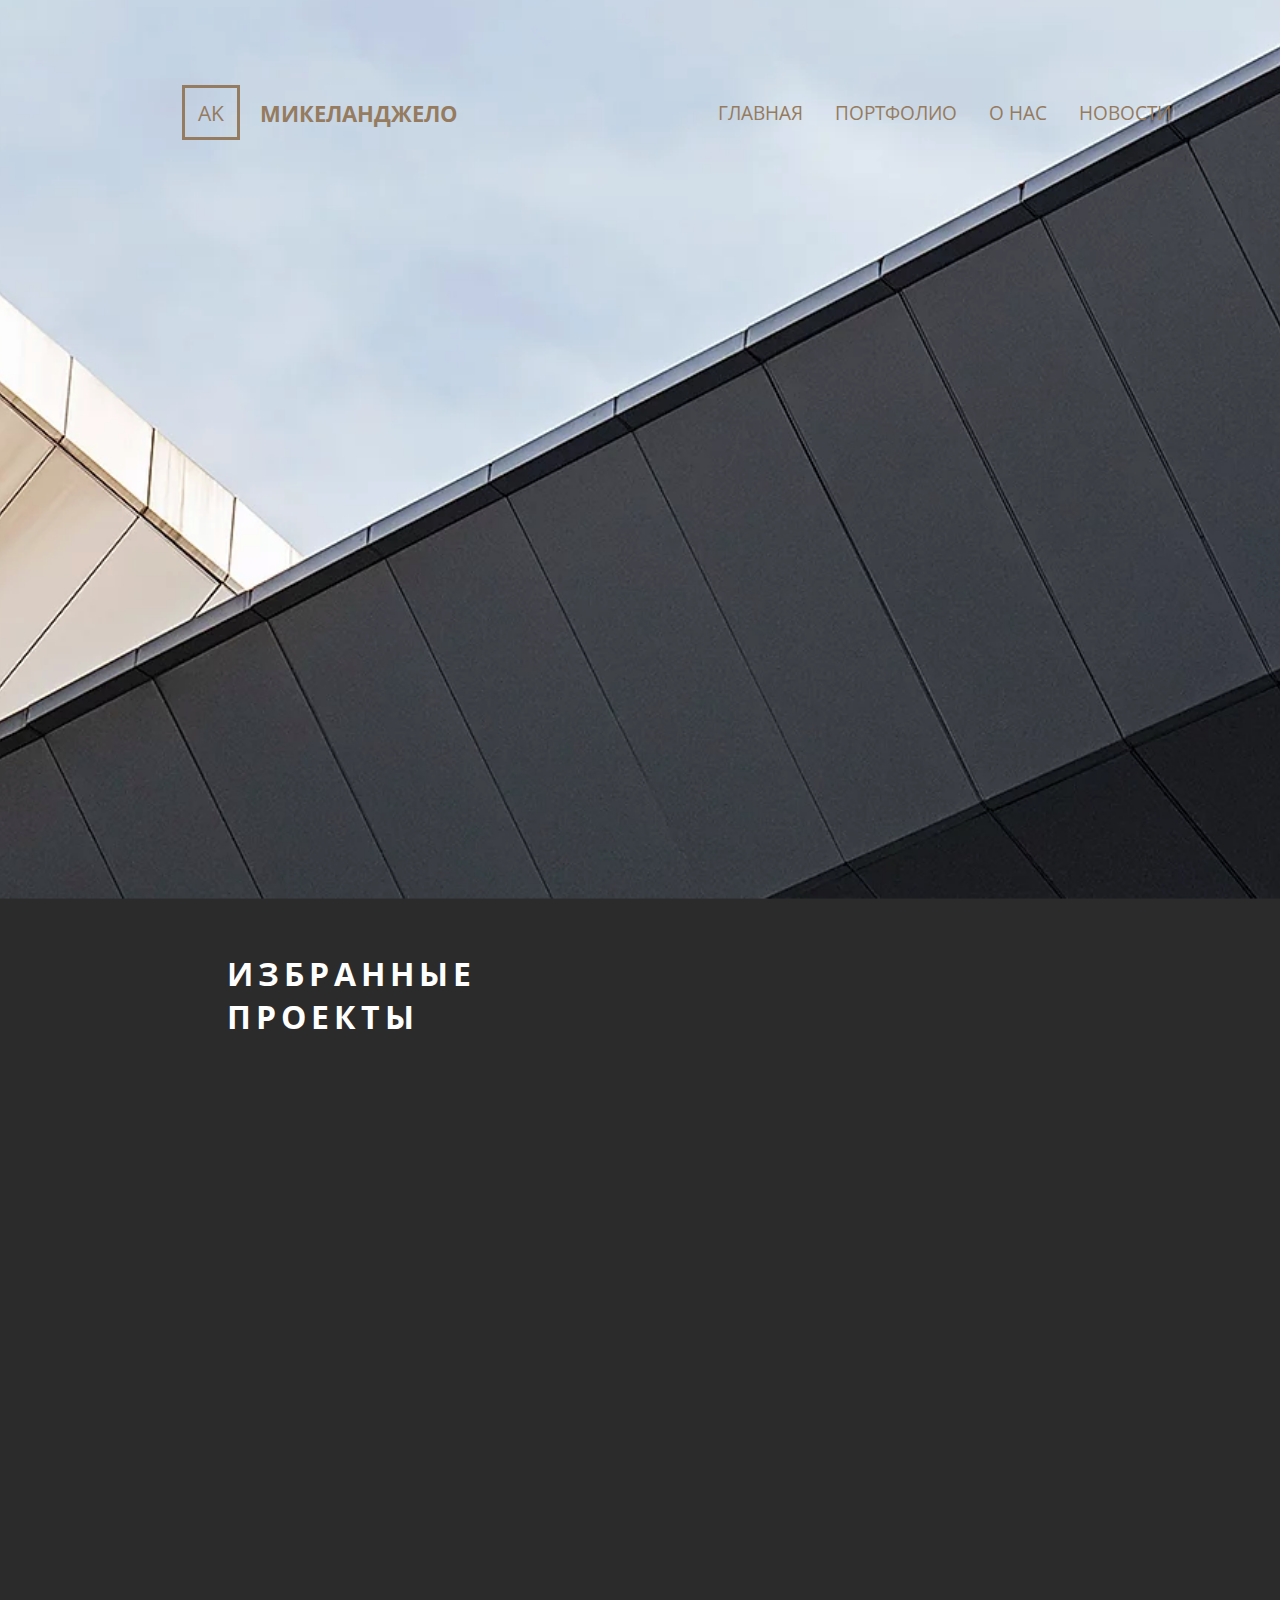
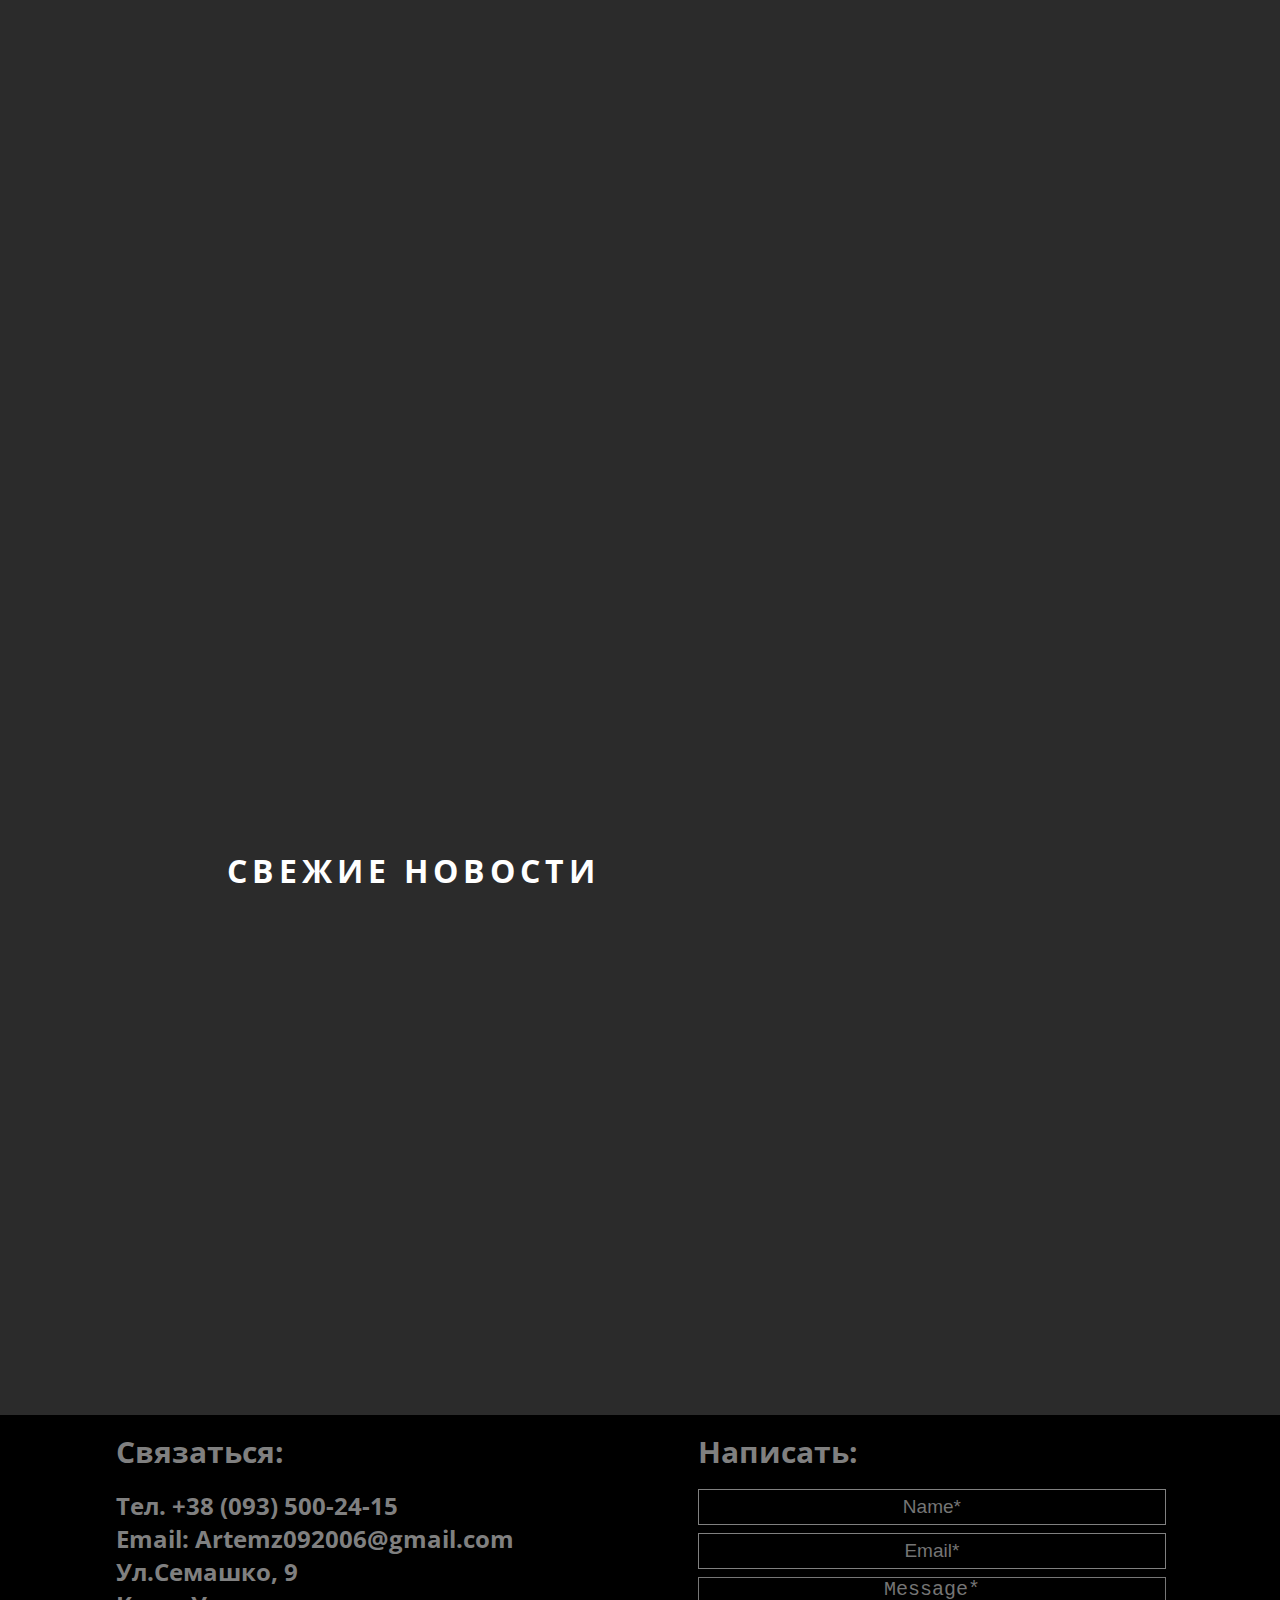
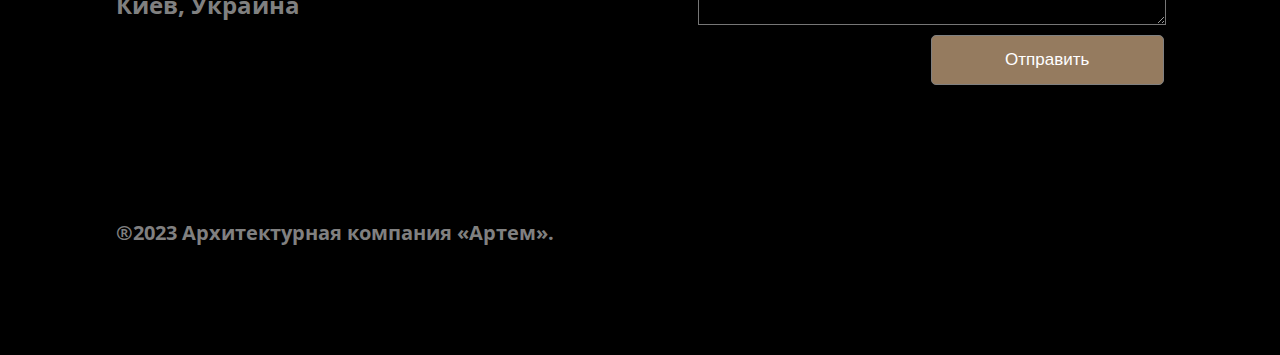
<file: NewTest/index.html>
<!DOCTYPE html>
<html lang="en">

<head>
  <meta charset="UTF-8">
  <meta name="viewport" content="width=device-width, initial-scale=1.0">
  <meta http-equiv="X-UA-Compatible" content="ie=edge">
  <link rel="stylesheet" href="css/style.css">
  <link href="https://fonts.googleapis.com/css?family=Open+Sans&display=swap" rel="stylesheet">
  <link rel="stylesheet" href="css/animate.css">
  <script src="js/wow.min.js"></script>
  <title></title>
</head>

<body>

  <div class="wrapper">

    <div class='preloader'>
      <div class='cssload-loader'>
        <div class="cssload-inner cssload-one"></div>
        <div class="cssload-inner cssload-two"></div>
        <div class="cssload-inner cssload-three"></div>
      </div>
    </div>
    <!-- header ===================================================================== -->
    <header>
      <div class="wrapmenu">

        <div class="uppercasemenu">
          <div class='logo'>AK</div>
          <div class="Mik">Микеланджело</div>
        </div>
        <div class="smalMenu">
          <div class="small glav"><a href='#'>Главная</a></div>
          <div class="small port"><a href='portfolio.html'>Портфолио</a></div>
          <div class="small onas"><a href='AboutAs.html'>О нас</a></div>
          <div class="small news"><a href='#'>Новости</a></div>
        </div>
      </div>
    </header>
    <!-- header  end ================================================================= -->
    <!-- content ====================================================================== -->
    <section class="project">
      <div class="selectProjectText wow fadeInDown" data-wow-delay="1s">
        <h1>Избранные проекты</h1>
      </div>
      <div class="projectFoto">
        <img src="img/project1.png" class="projectIMG wow fadeInLeft" data-wow-delay="0.4s"></img>
      </div>
      <div class="TextNear">
        <span class="data wow fadeInRight" data-wow-delay="0.4s">01/23</span>
        <br><br>
        <h1 class="projectCity wow fadeInRight" data-wow-delay="0.6s">Проект 1,<br>Москва</h1>
        <br><br>
        <h1 class="smallTextProject wow fadeInRight" data-wow-delay="0.8s">Это текст. Кликните дважды,<br> чтобы отредактировать и<br> рассказать посетителям о себе.</h1>
        <br><br><br><br><br>
        <span class="data look wow fadeInRight" data-wow-delay="1s">Смотреть</span>
      </div>
      <div class="projectFoto">
        <img src="img/project2.png" class="projectIMG wow fadeInLeft" data-wow-delay="0.4s"></img>
      </div>
      <div class="TextNear">
        <span class="data wow fadeInRight" data-wow-delay="0.4s">02/23</span>
        <br><br>
        <h1 class="projectCity wow fadeInRight" data-wow-delay="0.6s">Проект 2,<br>Петербург</h1>
        <br><br>
        <h1 class="smallTextProject wow fadeInRight" data-wow-delay="0.8s">Это текст. Кликните дважды,<br> чтобы отредактировать и<br> рассказать посетителям о себе.</h1>
        <br><br><br><br><br>
        <span class="data look wow fadeInRight" data-wow-delay="1s">Смотреть</span>
      </div>
      <div class="projectFoto">
        <img src="img/project3.png" class="projectIMG wow fadeInLeft" data-wow-delay="0.4s"></img>
      </div>
      <div class="TextNear wow fadeInRight" data-wow-delay="0.4s">
        <span class="data wow fadeInRight" data-wow-delay="0.4s">03/23</span>
        <br><br>
        <h1 class="projectCity wow fadeInRight" data-wow-delay="0.6s">Проект 3,<br>Москва</h1>
        <br><br>
        <h1 class="smallTextProject wow fadeInRight" data-wow-delay="0.8s">Это текст. Кликните дважды,<br> чтобы отредактировать и<br> рассказать посетителям о себе.</h1>
        <br><br><br><br><br>
        <span class="data look wow fadeInRight" data-wow-delay="1s">Смотреть</span>
      </div>
      <div class="selectProjectText">
        <h1>Свежие новости</h1>
      </div>
      <div class="upfooter">
        <div class="firstData wow rollIn" data-wow-delay="1s">
          <h1 class="num">01</h1>
          <br><br>
          <h1 class="longData">16 / 06 / 2023</h1>
          <br><br>
          <h1 class="smallTextUpfooter">Это текст. Кликните дважды,<br> чтобы отредактировать и<br> рассказать посетителям о себе.</h1>
          <br><br><br><br><br>
          <div class="read look">Читать</div>
        </div>
        <div class="firstData2 wow rollIn" data-wow-delay="0.6s">
          <h1 class="num">02</h1>
          <br><br>
          <h1 class="longData">16 / 06 / 2023</h1>
          <br><br>
          <h1 class="smallTextUpfooter">Это текст. Кликните дважды,<br> чтобы отредактировать и<br> рассказать посетителям о себе.</h1>
          <br><br><br><br><br>
          <div class="read look">Читать</div>
        </div>
        <div class=" firstData3 wow rollIn" data-wow-delay="0.4s">
          <h1 class="num">03</h1>
          <br><br>
          <h1 class="longData">16 / 06 / 2023</h1>
          <br><br>
          <h1 class="smallTextUpfooter">Это текст. Кликните дважды,<br> чтобы отредактировать и<br> рассказать посетителям о себе.</h1>
          <br><br><br><br><br>
          <div class="read look">Читать</div>
        </div>
        <div class="upfooter">
        </div>
    </section>
    <!-- content end ================================================================ -->
    <!-- footer ===================================================================== -->
    <div class="footer">
      <div class="svaz">
        <h2>Связаться:</h2>
        <br><br>
      </div>
      <div class="telAndEmail">
        <h2>Тел. +38 (093) 500-24-15</h2>
        <h2>Email: Artemz092006@gmail.com</h2>

        <h2>Ул.Семашко, 9</h2>

        <h2>Киев, Украина</h2>

      </div>
      <div class="company">
        <h2>®2023 Архитектурная компания «Артем».</h2>
      </div>
      <div class="svaz2">
        <h2>Написать:</h2>
        <br><br>
      </div>
      <form class="form">
        <input type="text" name="" value="" placeholder="Name*" class="name">
        <input type="email" name="" value="" placeholder="Email*" class="email" multiple>
        <textarea type="text" name="" value="" placeholder="Message*" class='message'></textarea>
        <input type="submit" class="send" value="Отправить">
      </form>
    </div>
    <!-- footer end================================================================== -->
  </div>
  <script src="js/main.js"></script>
  <script src="https://ajax.googleapis.com/ajax/libs/jquery/1.11.1/jquery.min.js"></script>
  <script>
    new WOW().init();
  </script>
</body>

</html>
</file>
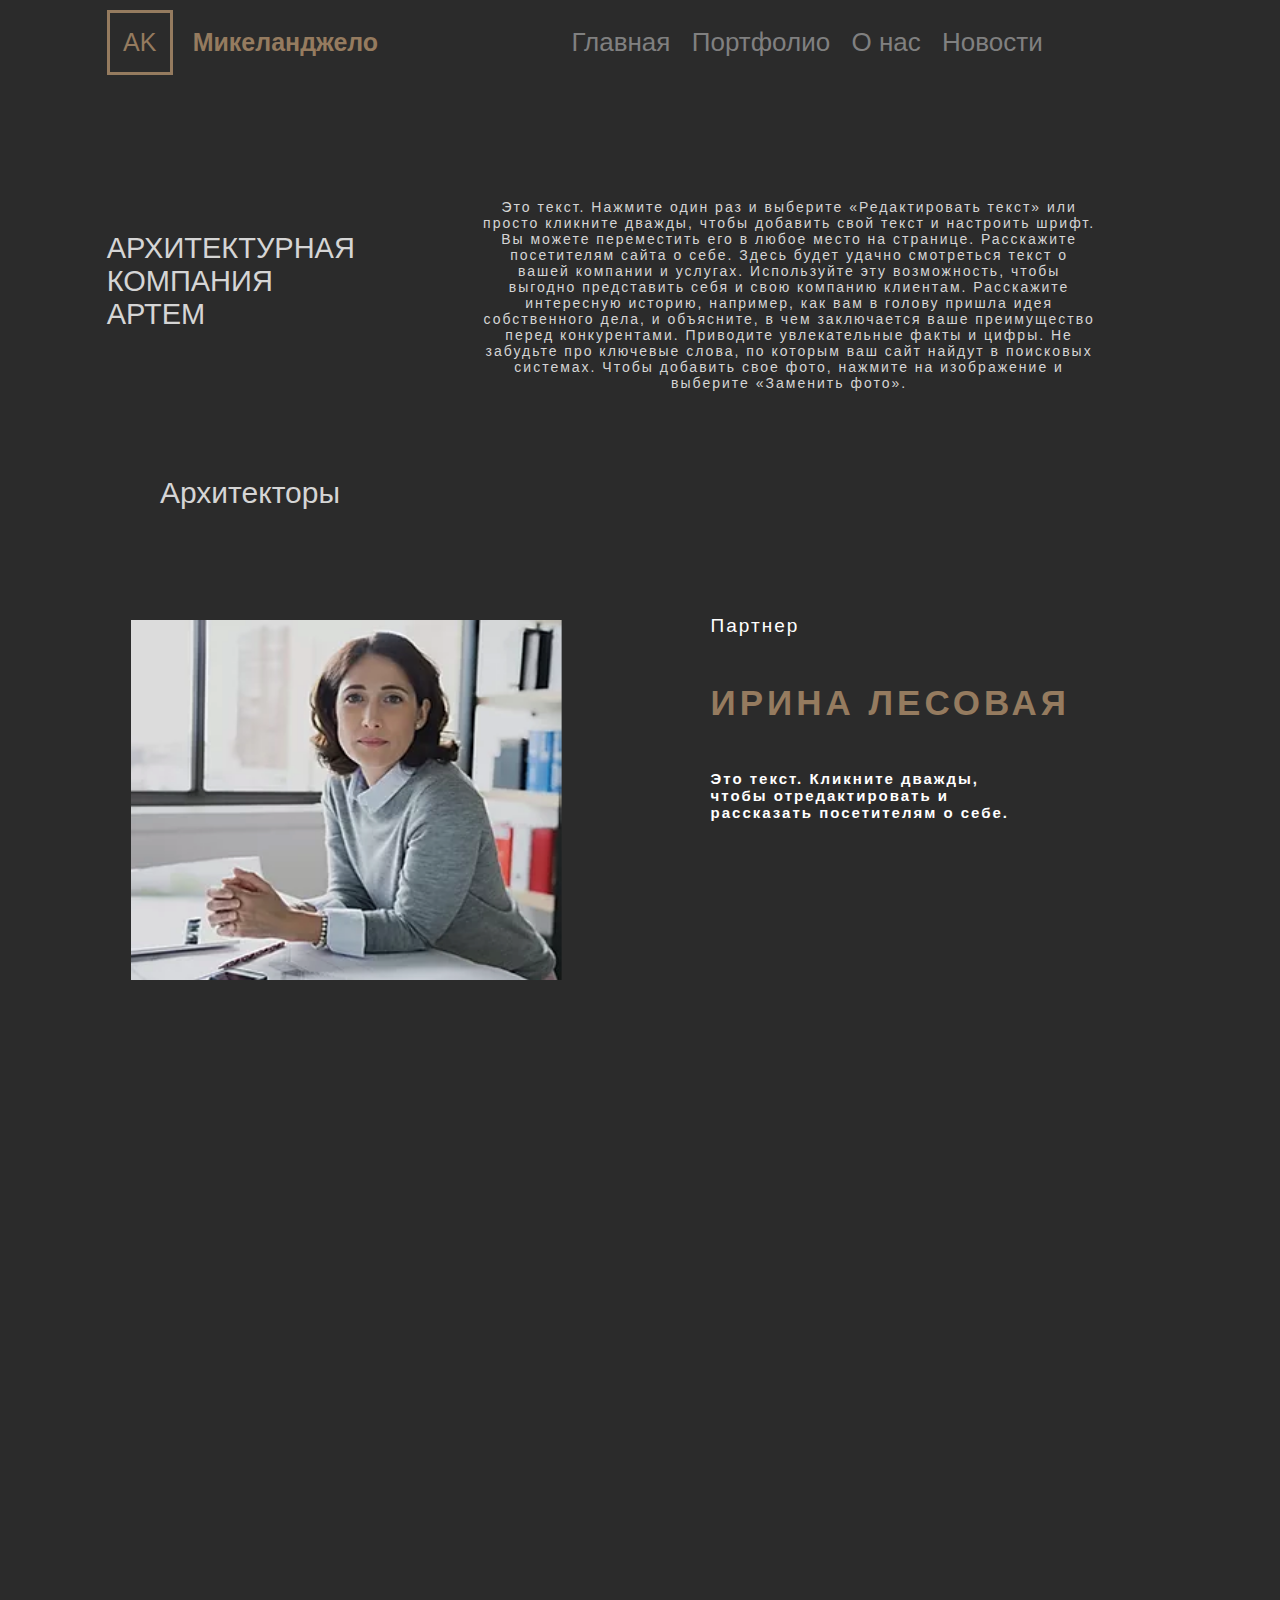
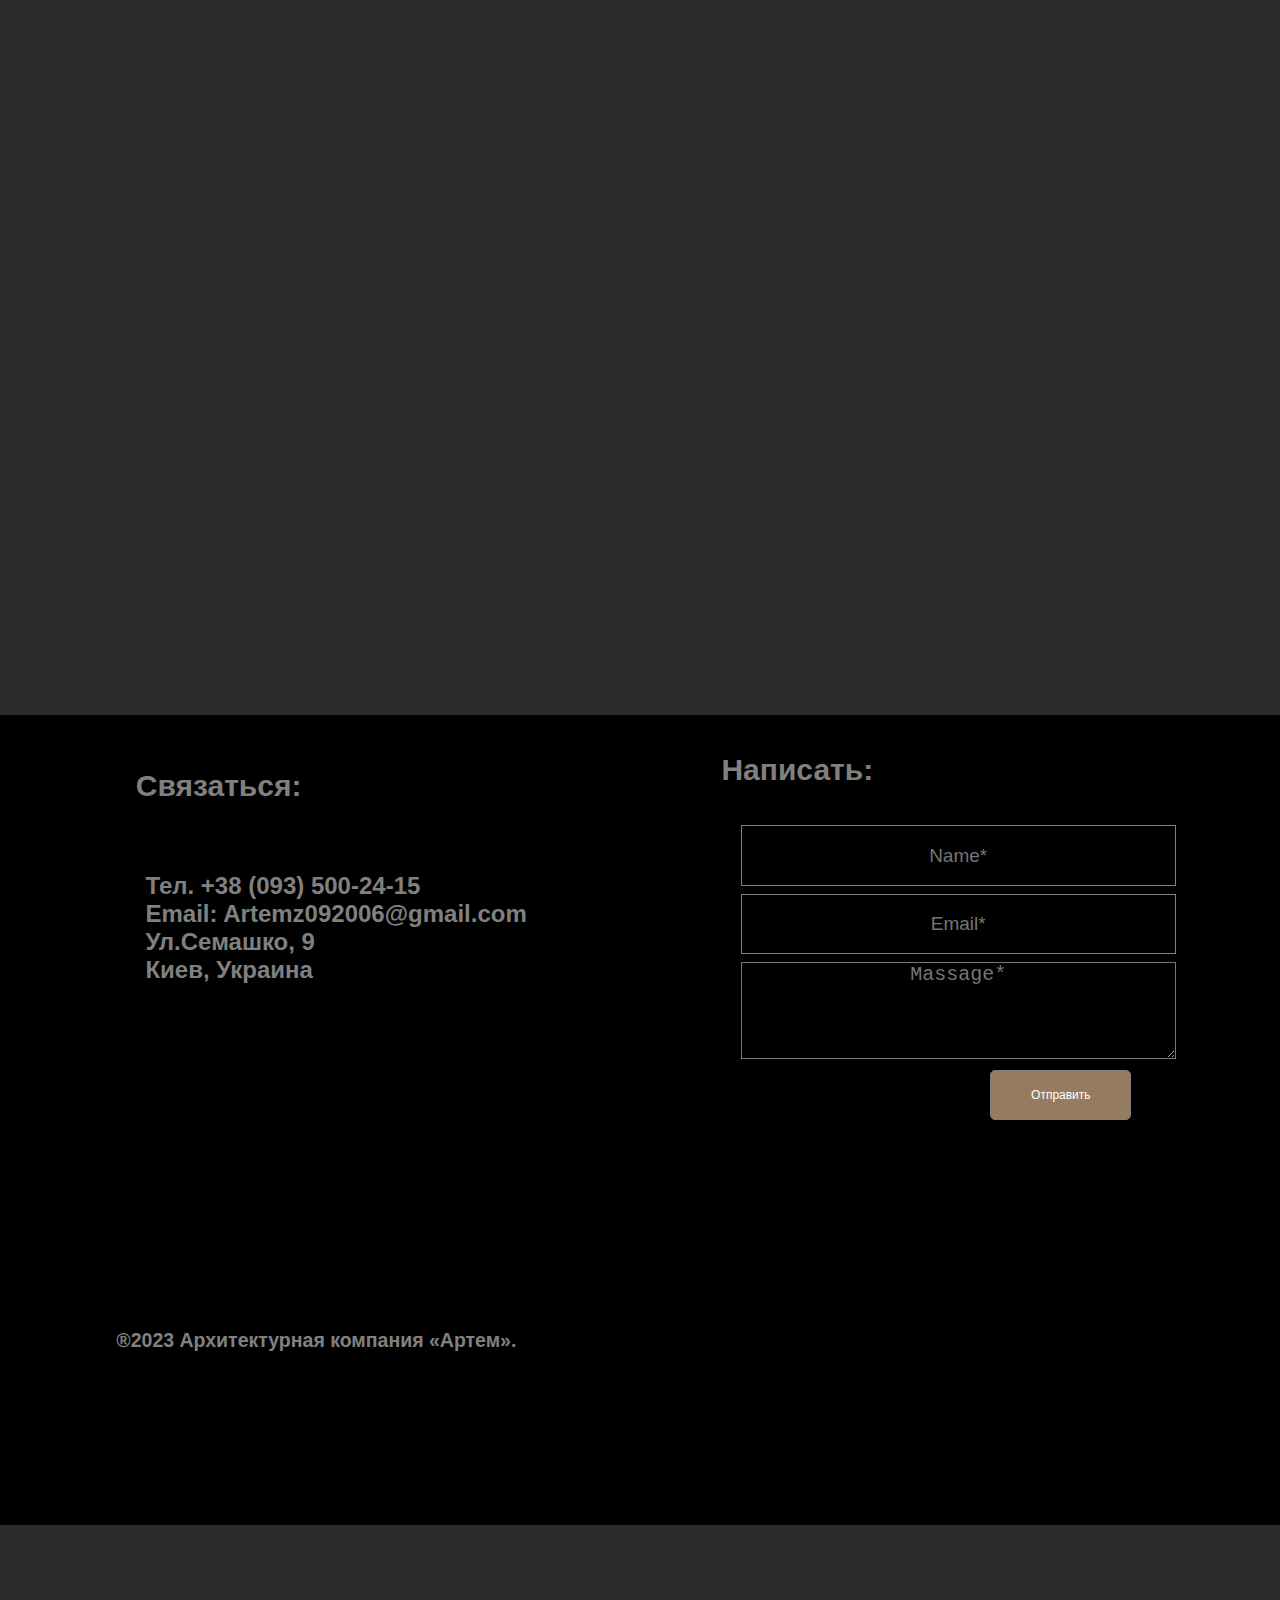
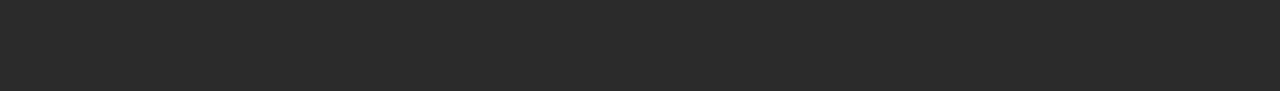
<file: NewTest/AboutAs.html>
<!DOCTYPE html>
<html lang="en">

<head>
  <meta charset="UTF-8">
  <meta name="viewport" content="width=device-width, initial-scale=1.0">
  <meta http-equiv="X-UA-Compatible" content="ie=edge">
  <link rel="stylesheet" href="css/AboutAs.css">
  <link rel="stylesheet" href="css/animate.css">
  <script src="js/wow.min.js"></script>
  <title>Document</title>
</head>

<body>
  <div class="portfolio">
    <div class="menu wow fadeInDown">
      <div class="uppercasemenu">
        <div class='logo'>AK</div>
        <div class="Mik">Микеланджело</div>
      </div>
      <div class="smalMenu">
        <div class="small glav"><a href='index.html'>Главная</a></div>
        <div class="small port"><a href='portfolio.html'>Портфолио</a></div>
        <div class="small onas"><a href='#'>О нас</a></div>
        <div class="small news"><a href='#'>Новости</a></div>
      </div>
    </div>
    <div class="TextUnderMenu">
      <div class="leftText wow fadeInRightBig" data-wow-duration='2s'>Архитектурная <br>компания<br>артем</div>
      <div class="rigthText wow fadeInLeftBig" data-wow-duration='2s'>Это текст. Нажмите один раз и выберите «Редактировать текст» или просто кликните дважды, чтобы добавить свой текст и настроить шрифт. Вы можете переместить его в любое место на
        странице.
        Расскажите посетителям
        сайта о
        себе.
        Здесь будет удачно смотреться текст о вашей компании и услугах. Используйте эту возможность, чтобы выгодно представить себя и свою компанию клиентам. Расскажите интересную историю, например, как вам в голову пришла идея собственного дела, и
        объясните, в чем заключается ваше преимущество перед конкурентами. Приводите увлекательные факты и цифры. Не забудьте про ключевые слова, по которым ваш сайт найдут в поисковых системах. Чтобы добавить свое фото, нажмите на изображение и
        выберите «Заменить фото».</div>
    </div>
    <div class="arhitectors wow fadeInDown" data-wow-delay="1s">
      Архитекторы
    </div>
    <section class="project">
      <div class="projectFoto">
        <img src="img/about1.png" class="projectIMG wow fadeInLeft" data-wow-delay="0.4s"></img>
      </div>

      <div class="TextNear">
        <span class="data wow fadeInRight" data-wow-delay="0.4s">Партнер</span>

        <h1 class="projectCity wow fadeInRight" data-wow-delay="0.6s">Ирина Лесовая</h1>

        <h1 class="smallTextProject wow fadeInRight" data-wow-delay="0.8s">Это текст. Кликните дважды,<br> чтобы отредактировать и<br> рассказать посетителям о себе.</h1>

        <span class="data look wow fadeInRight" data-wow-delay="1s">exampleemail.com</span>
      </div>
      <div class="projectFoto">
        <img src="img/about2.png" class="projectIMG wow fadeInLeft" data-wow-delay="0.4s"></img>
      </div>
      <div class="TextNear">
        <span class="data wow fadeInRight" data-wow-delay="0.4s">Партнер</span>

        <h1 class="projectCity wow fadeInRight" data-wow-delay="0.6s">Михаил Титов</h1>

        <h1 class="smallTextProject wow fadeInRight" data-wow-delay="0.8s">Это текст. Кликните дважды,<br> чтобы отредактировать и<br> рассказать посетителям о себе.</h1>

        <span class="data look wow fadeInRight" data-wow-delay="1s">exampleemail.com</span>
      </div>
      <div class="projectFoto">
        <img src="img/about3.png" class="projectIMG wow fadeInLeft" data-wow-delay="0.4s"></img>
      </div>
      <div class="TextNear">
        <span class="data wow fadeInRight" data-wow-delay="0.4s">Архитектор</span>

        <h1 class="projectCity wow fadeInRight" data-wow-delay="0.6s">Ария Каримова</h1>

        <h1 class="smallTextProject wow fadeInRight" data-wow-delay="0.8s">Это текст. Кликните дважды,<br> чтобы отредактировать и<br> рассказать посетителям о себе.</h1>

        <span class="data look wow fadeInRight" data-wow-delay="1s">exampleemail.com</span>
      </div>
      <div class="projectFoto l">
        <img src="img/about4.png" class="projectIMG wow fadeInLeft" data-wow-delay="0.4s"></img>
      </div>
      <div class="TextNear l">
        <span class="data wow fadeInRight" data-wow-delay="0.4s">Архитектор</span>

        <h1 class="projectCity wow fadeInRight" data-wow-delay="0.6s">Никита Зимин</h1>

        <h1 class="smallTextProject wow fadeInRight" data-wow-delay="0.8s">Это текст. Кликните дважды,<br> чтобы отредактировать и<br> рассказать посетителям о себе.</h1>

        <span class="data look wow fadeInRight" data-wow-delay="1s">exampleemail.com</span>
      </div>
    </section>
    <div class="footer">
      <div class="svaz">
        <h2>Связаться:</h2>
        <br><br>
      </div>
      <div class="telAndEmail">
        <h2>Тел. +38 (093) 500-24-15</h2>
        <h2>Email: Artemz092006@gmail.com</h2>

        <h2>Ул.Семашко, 9</h2>

        <h2>Киев, Украина</h2>

      </div>
      <div class="company">
        <h2>®2023 Архитектурная компания «Артем».</h2>
      </div>
      <div class="svaz2">
        <h2>Написать:</h2>
        <br><br>
      </div>
      <form class="form">
        <input type="text" name="" value="" placeholder="Name*" class="name">
        <input type="email" name="" value="" placeholder="Email*" class="email" multiple>
        <textarea type="text" name="" value="" placeholder="Massage*" class='message'></textarea>
        <input type="submit" class="send" value="Отправить">
      </form>
    </div>
  </div>
  <script>
    new WOW().init();
  </script>

</body>

</html>
</file>
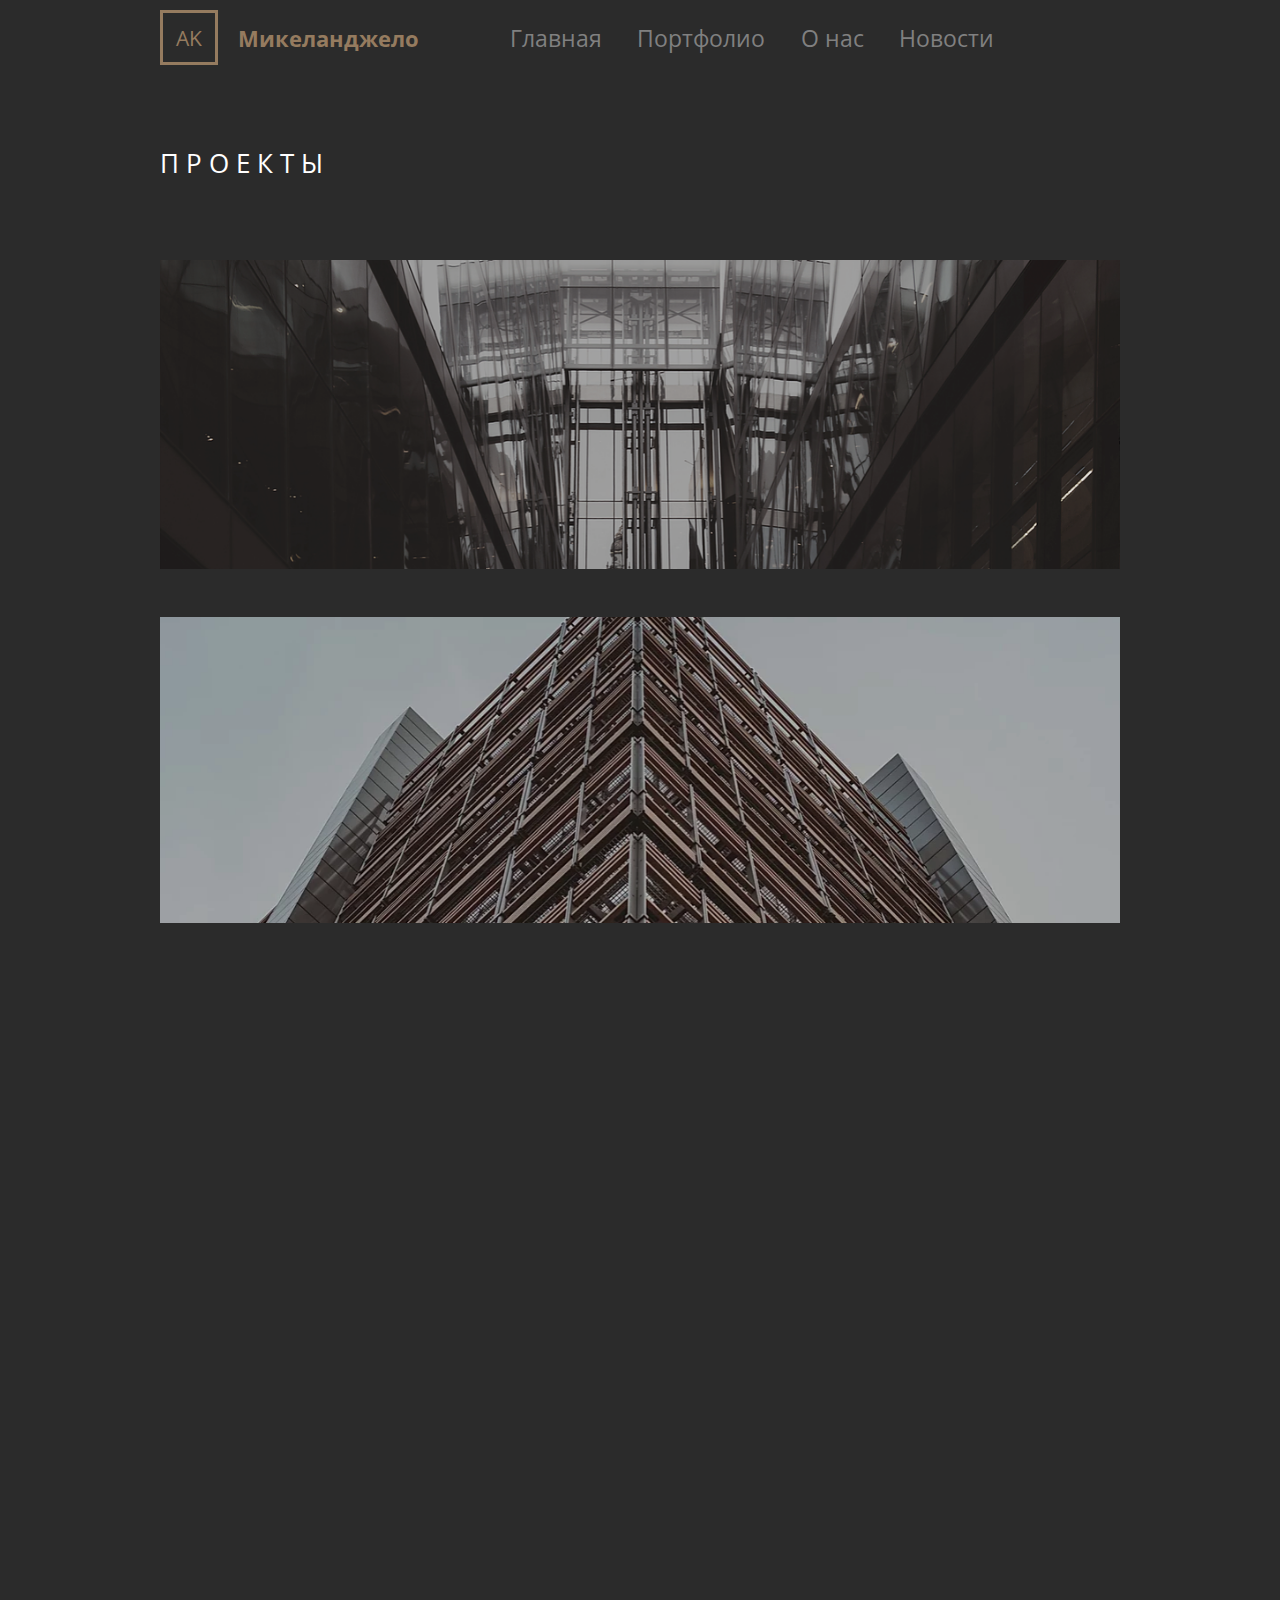
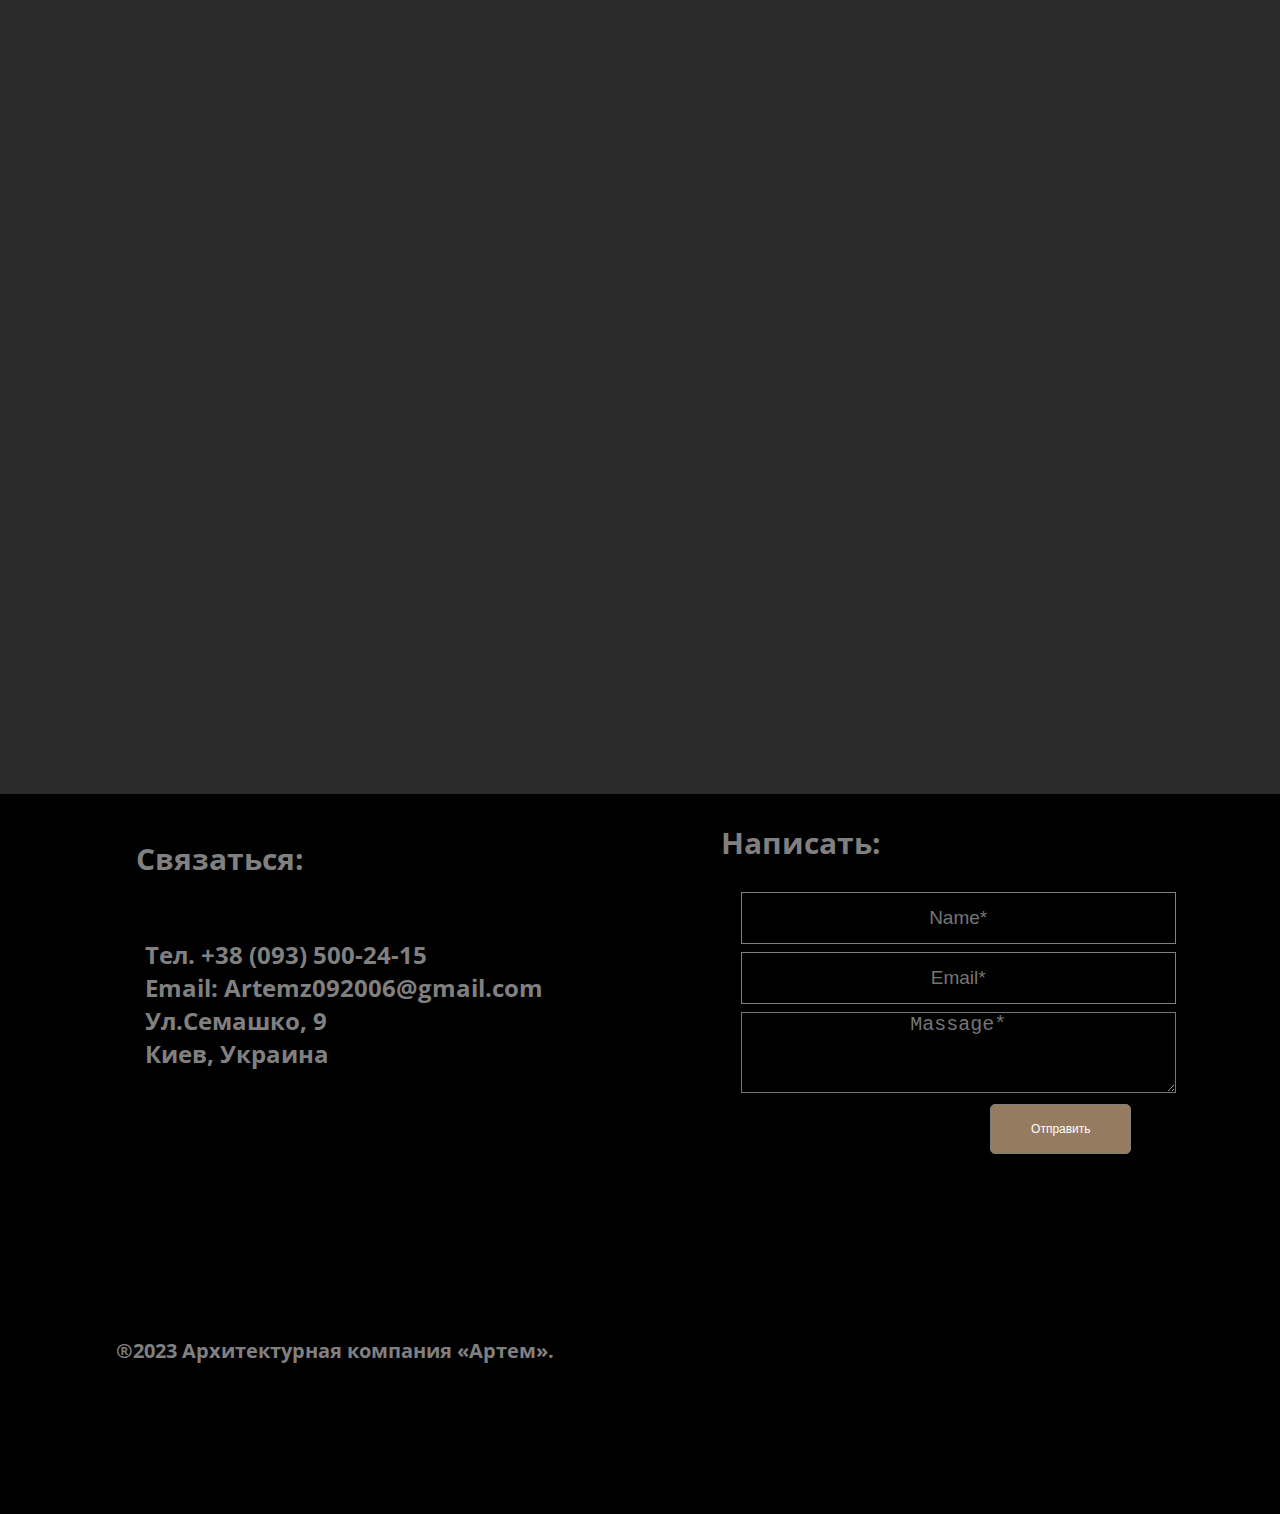
<file: NewTest/portfolio.html>
<!DOCTYPE html>
<html lang="en">

<head>
  <meta charset="UTF-8">
  <meta name="viewport" content="width=device-width, initial-scale=1.0">
  <meta http-equiv="X-UA-Compatible" content="ie=edge">
  <link rel="stylesheet" href="css/portfolio.css">
  <link href="https://fonts.googleapis.com/css?family=Open+Sans&display=swap" rel="stylesheet">
  <link rel="stylesheet" href="css/animate.css">
  <script src="js/wow.min.js"></script>
  <title>Document</title>
</head>

<body>
  <div class="portfolio">
    <div class="menu wow bounceInUp">
      <div class="uppercasemenu">
        <div class='logo'>AK</div>
        <div class="Mik">Микеланджело</div>
      </div>
      <div class="smalMenu">
        <div class="small glav"><a href='index.html'>Главная</a></div>
        <div class="small port"><a href='portfolio.html'>Портфолио</a></div>
        <div class="small onas"><a href='AboutAs.html'>О нас</a></div>
        <div class="small news"><a href='#'>Новости</a></div>
      </div>
    </div>
    <div class="projecttext wow fadeInDown">Проекты</div>
    <div class="project wow fadeInLeft" data-wow-duration="2s"><a href='project1.html'><span class="number">01</span></a><img src="img/Portproject1.png"></div>
    <div class="project wow fadeInLeft" data-wow-duration="2s"><a href='project1.html'><span class="number">02</span></a><img src="img/Portproject2.png"></div>
    <div class="project wow fadeInLeft" data-wow-duration="2s"><a href='project1.html'><span class="number">03</span></a><img src="img/Portproject3.png"></div>
    <div class="project wow fadeInLeft" data-wow-duration="2s"><a href='project1.html'><span class="number">04</span></a><img src="img/Portproject4.png"></div>
    <div class="project wow fadeInLeft" data-wow-duration="2s"><a href='project1.html'><span class="number">05</span></a><img src="img/Portproject5.png"></div>
    <div class="project wow fadeInLeft" data-wow-duration="2s"><a href='project1.html'><span class="number">06</span></a><img src="img/Portproject6.png"></div>
  </div>
  <div class="footer">
    <div class="svaz">
      <h2>Связаться:</h2>
      <br><br>
    </div>
    <div class="telAndEmail">
      <h2>Тел. +38 (093) 500-24-15</h2>
      <h2>Email: Artemz092006@gmail.com</h2>

      <h2>Ул.Семашко, 9</h2>

      <h2>Киев, Украина</h2>

    </div>
    <div class="company">
      <h2>®2023 Архитектурная компания «Артем».</h2>
    </div>
    <div class="svaz2">
      <h2>Написать:</h2>
      <br><br>
    </div>
    <form class="form">
      <input type="text" name="" value="" placeholder="Name*" class="name">
      <input type="email" name="" value="" placeholder="Email*" class="email" multiple>
      <textarea type="text" name="" value="" placeholder="Massage*" class='message'></textarea>
      <input type="submit" class="send" value="Отправить">
    </form>
  </div>
  <script>
    new WOW().init();
  </script>
</body>

</html>
</file>
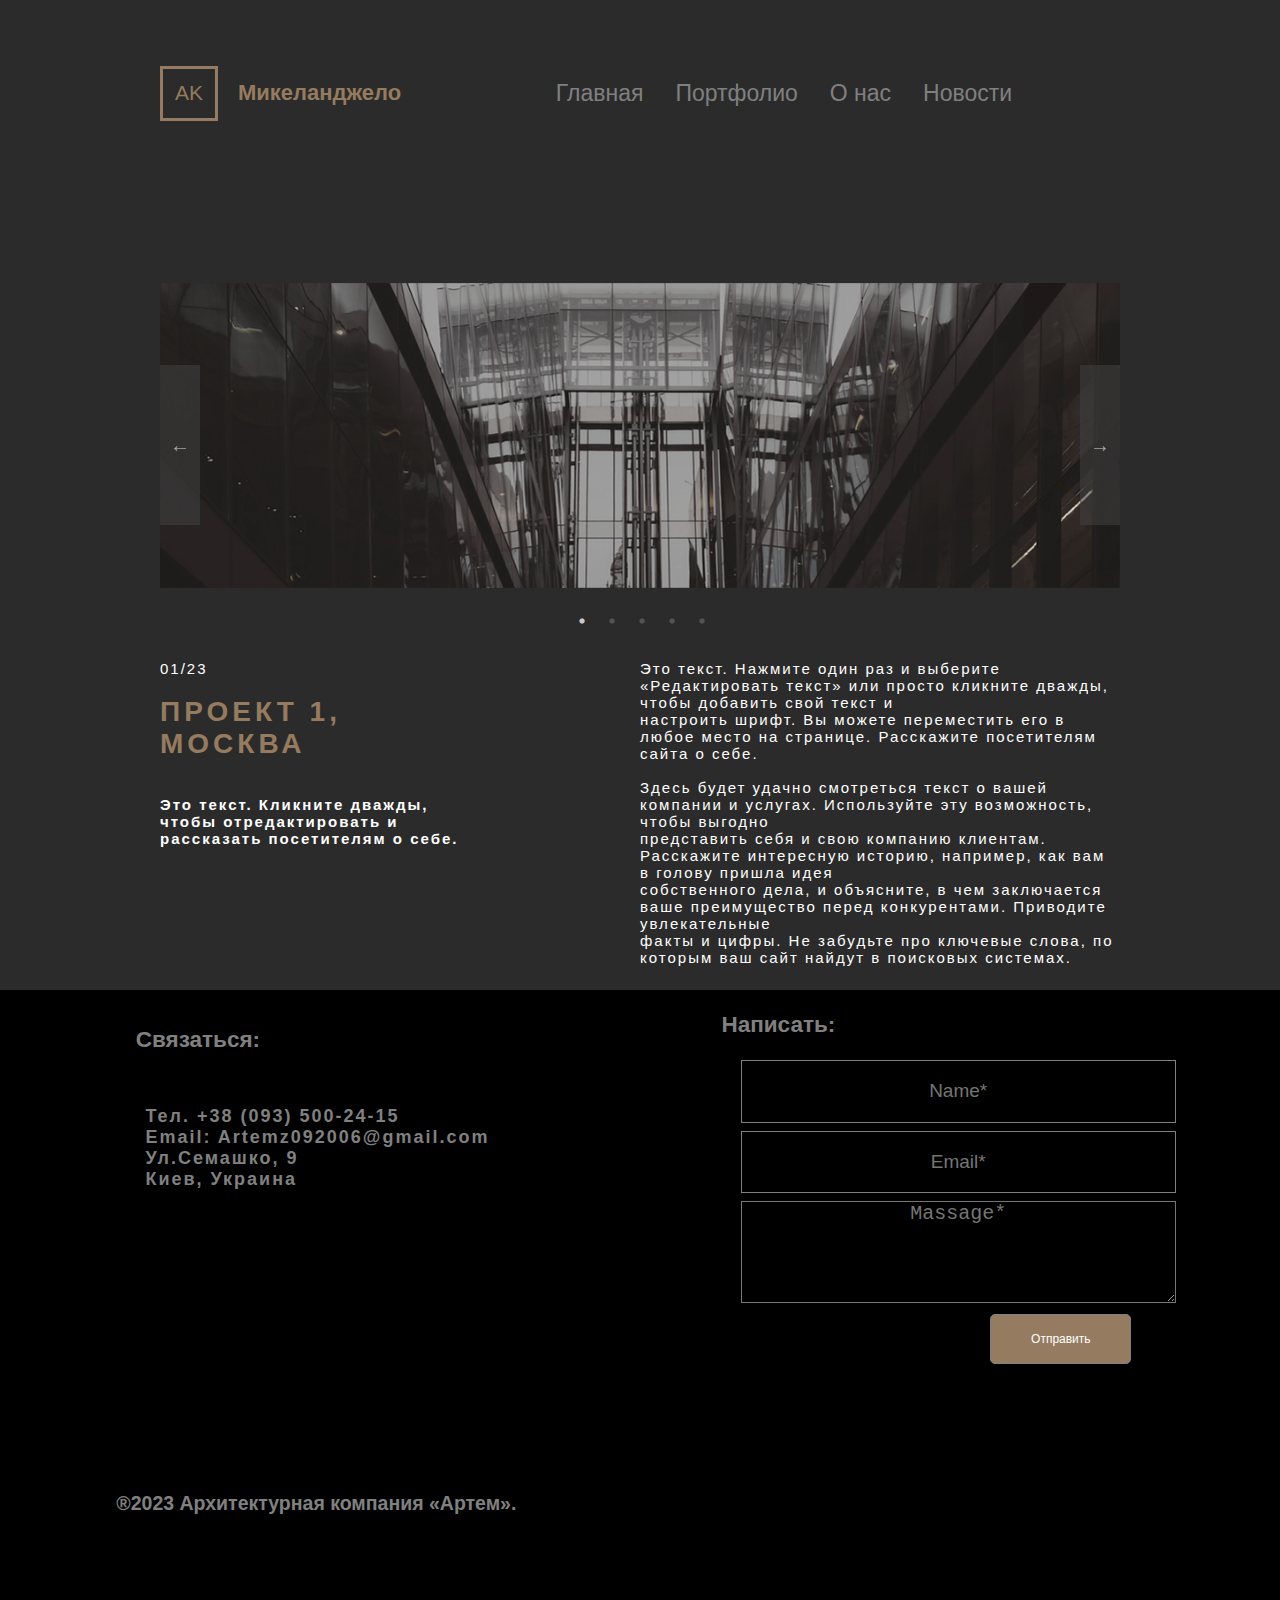
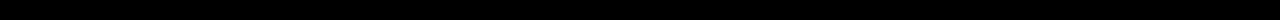
<file: NewTest/project1.html>
<!DOCTYPE html>
<html lang="en">

<head>
  <meta charset="UTF-8">
  <meta name="viewport" content="width=device-width, initial-scale=1.0">
  <meta http-equiv="X-UA-Compatible" content="ie=edge">
  <link rel="stylesheet" type="text/css" href="slick/slick.css" />
  <link rel="stylesheet" type="text/css" href="slick/slick-theme.css" />
  <link rel="stylesheet" href="css/project1.css">
  <link rel="stylesheet" href="css/animate.css">
  <script src="js/wow.min.js"></script>
  <title>Document</title>
</head>

<body>
  <div class="portfolio">
    <div class="menu wow fadeInDown">
      <div class="uppercasemenu">
        <div class='logo'>AK</div>
        <div class="Mik">Микеланджело</div>
      </div>
      <div class="smalMenu">
        <div class="small glav"><a href='index.html'>Главная</a></div>
        <div class="small port"><a href='portfolio.html'>Портфолио</a></div>
        <div class="small onas"><a href='#'>О нас</a></div>
        <div class="small news"><a href='#'>Новости</a></div>
      </div>
    </div>
    <div class="fade wow flipInX" data-wow-duration="2s">
      <img src="img/Portproject1.png">
      <img src="img/Portproject2.png">
      <img src="img/Portproject3.png">
      <img src="img/Portproject4.png">
      <img src="img/Portproject5.png">
    </div>
    <div class="textupfooter">
      <div class="TextNear">
        <span class="data">01/23</span>
        <br><br>
        <h1 class="projectCity wow fadeInLeft">Проект 1,<br>Москва</h1>
        <br><br>
        <h1 class="smallTextProject wow fadeInLeft" data-wow-delay="0.4s">Это текст. Кликните дважды,<br> чтобы отредактировать и<br> рассказать посетителям о себе.</h1>
        <br><br><br><br><br>
        <span class="data look wow fadeInLeft" data-wow-delay="0.6s">Смотреть</span>

      </div>
      <div class="bigtext wow fadeInRight" data-wow-delay="0.3s"><span>Это текст. Нажмите один раз и выберите «Редактировать текст» или просто кликните дважды, чтобы добавить свой текст и <br>настроить шрифт. Вы можете переместить его в любое место
          на
          странице. Расскажите
          посетителям сайта о себе.<br><br>
          Здесь будет удачно смотреться текст о вашей компании и услугах. Используйте эту возможность, чтобы выгодно <br>представить себя и свою компанию клиентам. Расскажите интересную историю, например, как вам в голову пришла идея<br>
          собственного дела, и
          объясните, в чем заключается ваше преимущество перед конкурентами. Приводите увлекательные <br>факты и цифры. Не забудьте про ключевые слова, по которым ваш сайт найдут в поисковых системах.</span></div>
    </div>
  </div>
  <div class="footer">
    <div class="svaz">
      <h2>Связаться:</h2>
      <br><br>
    </div>
    <div class="telAndEmail">
      <h2>Тел. +38 (093) 500-24-15</h2>
      <h2>Email: Artemz092006@gmail.com</h2>

      <h2>Ул.Семашко, 9</h2>

      <h2>Киев, Украина</h2>

    </div>
    <div class="company">
      <h2>®2023 Архитектурная компания «Артем».</h2>
    </div>
    <div class="svaz2">
      <h2>Написать:</h2>
      <br><br>
    </div>
    <form class="form">
      <input type="text" name="" value="" placeholder="Name*" class="name">
      <input type="email" name="" value="" placeholder="Email*" class="email" multiple>
      <textarea type="text" name="" value="" placeholder="Massage*" class='message'></textarea>
      <input type="submit" class="send" value="Отправить">
    </form>
  </div>



  <script src="http://ajax.googleapis.com/ajax/libs/jquery/3.3.1/jquery.min.js"></script>
  <script type="text/javascript" src="slick/slick.min.js"></script>
  <script src='js/portfolio.js'></script>
  <script>
    new WOW().init();
  </script>
</body>


</html>
</file>
<file: NewTest/css/style.css>
* {
  margin: 0;
  padding: 0;
}

header {
  width: 100%;
  min-height: 100vh;
  background-position: -70px center;
  background-image: url("header.png");
  background-attachment: fixed;
  background-position: center;
  background-repeat: no-repeat;
  background-size: cover;
  display: grid;
  grid-template-columns: 1.2fr 2fr;
  grid-template-rows: 1fr 3fr;
  text-transform: uppercase;
  font-family: 'Open Sans', sans-serif;
  color: #957B5F;
}

.logo {
  width: 52px;
  height: 49px;
  border: 3px solid #957B5F;
  display: flex;
  align-items: center;
  justify-content: center;
  color: #957B5F;
  font-size: 21px;
  margin-right: 20px;
}

.wrapmenu {
  grid-column: 1/4;
  grid-row: 1/2;
  display: flex;
  align-items: center;
  justify-content: center;
  display: grid;
  grid-template-columns: 2fr 2fr;
}

.uppercasemenu {
  display: flex;
  grid-column: 1/2;
  align-items: center;
  justify-content: center;
}

a {
  text-decoration: none;
  color: #957B5F;
}

.small {
  margin-right: 5%;
  font-size: 19px;
}

.smalMenu {
  grid-column: 2/4;
  display: flex;
  align-items: center;
  justify-content: center;
}

.Mik {
  font-size: 22px;
  font-weight: bold;
}

/* end menu--------------------------------------------------------- */
/* projects---------------------------------------------------------- */
.project {
  width: 100%;
  height: 235vh;
  background-color: #2B2B2B;
  display: grid;
  grid-template-columns: 1fr 0.1fr 2fr 0.6fr 1.5fr 1fr;
  grid-template-rows: 0.4fr;
}

.selectProjectText {
  width: 100%;
  height: 100%;
  display: flex;
  align-items: center;
  color: #fff;
  text-transform: uppercase;
  font-family: 'Open Sans', sans-serif;
  letter-spacing: 5px;
  grid-column: 3/4;
}

.projectFoto {
  grid-column: 3/4;
  margin-top: 10%;
}

.projectIMG {
  width: 100%;
  height: 100%;
}

.projectIMG:hover {
  cursor: pointer;
}

.TextNear {
  grid-column: 5/6;
  margin-top: 20%;
  width: 100%;
  height: 100%;
}

.data {
  font-size: 15px;
  color: #fff;
  font-family: arial;
  letter-spacing: 2px;
  transition: 0.6s;
}

.projectCity {
  color: #957B5F;
  font-size: 28px;
  text-transform: uppercase;
  font-family: sans-serif;
  letter-spacing: 4px;
}

.projectCity:hover {
  cursor: pointer;
}

.smallTextProject {
  font-size: 15px;
  color: #fff;
  font-family: 'Open Sans', sans-serif;
  letter-spacing: 2px;
}

.upfooter {
  grid-column: 2/6;
  display: grid;
  grid-template-columns: 1fr 0.2fr 1fr 0.2fr 1fr;
}

.look:hover {
  color: #957B5F;
  transition: 0.6s;
  cursor: pointer;
}

.firstData {
  grid-column: 1/2;
}

.firstData2 {
  grid-column: 3/4;
}

.firstData3 {
  grid-column: 5/6;
}

.num {
  font-size: 120px;
  color: #957B5F;
  font-family: verdana;
  text-align: center;
}

.longData {
  color: #fff;
  font-size: 15px;
  font-family: 'Open Sans', sans-serif;
  letter-spacing: 10px;
  text-align: center;
}

.smallTextUpfooter {
  font-size: 14px;
  color: #fff;
  font-family: 'Open Sans', sans-serif;
  letter-spacing: 2px;
  text-align: center;
}

.read {
  color: #fff;
  font-size: 16px;
  font-family: 'Open Sans', sans-serif;
  transition: 0.6s;
}

/* end projects ----------------------------------------------------- */
/* footer------------------------------------------------------------ */
.footer {
  width: 100%;
  height: 60vh;
  background-color: #000000;
  display: grid;
  grid-template-columns: 0.3fr 1fr 0.5fr 0.6fr 0.6fr 0.3fr;
  grid-template-rows: 0.3fr 0.8fr 0.1fr 1fr;
  color: #808080;
  font-size: 13px;
  font-family: 'Open Sans', sans-serif;
}

.svaz {
  color: #808080;
  font-size: 15px;
  font-family: 'Open Sans', sans-serif;
  grid-column: 2/3;
  grid-row: 1/2;
  display: flex;
  align-items: center;
}

.telAndEmail {
  grid-column: 2/3;
}

.streetAndCity {
  grid-column: 3/4;
}

.company {
  grid-column: 2/4;
  grid-row: 4/5;
  display: flex;
  align-items: center;
}

.svaz2 {
  grid-column: 4/5;
  grid-row: 1/2;
  display: flex;
  align-items: center;
}

.form {
  grid-column: 4/6;
  grid-row: 2/3;
  display: grid;
  grid-template-columns: 1.8fr 0.1fr 1.7fr;
  grid-template-rows: 1fr 0.1fr 1fr;
}

.name {
  grid-column: 1/2;
  font-size: 16px;
  outline: none;
  color: #fff;
  text-align: center;
}

.email {
  grid-row: 3/4;
  font-size: 16px;
  outline: none;
  color: #fff;
  text-align: center;
}

.message {
  grid-column: 3/4;
  grid-row: 1/4;
  font-size: 20px;
  outline: none;
  margin-top: 20px;
  color: #fff;
  resize: vertical;
  min-height: 30px;
  max-height: 80px;
  background-color: transparent;
  text-align: center;
}

.send {
  grid-column: 5/6;
  background-color: #957B5F;
  grid-row: 3/4;
  color: #fff;
  font-size: 17px;
  margin-top: 10px;
  border-radius: 5px;
  text-align: center;
}

input {
  background-color: transparent;
  border: 1px solid #808080;
}

/* menu and header---------------------------------------- */
@media screen and (min-width:1000px) {
  header {
    width: 100%;
    min-height: 100vh;
    background-position: -70px center;
    background-image: url("header.png");
    background-attachment: fixed;
    background-position: center;
    background-repeat: no-repeat;
    background-size: cover;
    display: grid;
    grid-template-columns: 1.2fr 2fr;
    grid-template-rows: 1fr 3fr;
    text-transform: uppercase;
    font-family: 'Open Sans', sans-serif;
    color: #957B5F;
  }

  .logo {
    width: 52px;
    height: 49px;
    border: 3px solid #957B5F;
    display: flex;
    align-items: center;
    justify-content: center;
    color: #957B5F;
    font-size: 21px;
    margin-right: 20px;
  }

  .wrapmenu {
    grid-column: 1/4;
    grid-row: 1/2;
    display: flex;
    align-items: center;
    justify-content: center;
    display: grid;
    grid-template-columns: 2fr 2fr;
  }

  .uppercasemenu {
    display: flex;
    grid-column: 1/2;
    align-items: center;
    justify-content: center;
  }

  a {
    text-decoration: none;
    color: #957B5F;
  }

  .small {
    margin-right: 5%;
    font-size: 19px;
  }

  .smalMenu {
    grid-column: 2/4;
    display: flex;
    align-items: center;
    justify-content: center;
  }

  .Mik {
    font-size: 22px;
    font-weight: bold;
  }

  /* end menu--------------------------------------------------------- */
  /* projects---------------------------------------------------------- */
  .project {
    width: 100%;
    height: 235vh;
    background-color: #2B2B2B;
    display: grid;
    grid-template-columns: 1fr 0.1fr 2fr 0.6fr 1.5fr 1fr;
    grid-template-rows: 0.4fr;
  }

  .selectProjectText {
    width: 100%;
    height: 100%;
    display: flex;
    align-items: center;
    color: #fff;
    text-transform: uppercase;
    font-family: 'Open Sans', sans-serif;
    letter-spacing: 5px;
    grid-column: 3/4;
  }

  .projectFoto {
    grid-column: 3/4;
    margin-top: 10%;
  }

  .projectIMG {
    width: 100%;
    height: 100%;
  }

  .projectIMG:hover {
    cursor: pointer;
  }

  .TextNear {
    grid-column: 5/6;
    margin-top: 20%;
    width: 100%;
    height: 100%;
  }

  .data {
    font-size: 15px;
    color: #fff;
    font-family: arial;
    letter-spacing: 2px;
    transition: 0.6s;
  }

  .projectCity {
    color: #957B5F;
    font-size: 28px;
    text-transform: uppercase;
    font-family: sans-serif;
    letter-spacing: 4px;
  }

  .projectCity:hover {
    cursor: pointer;
  }

  .smallTextProject {
    font-size: 15px;
    color: #fff;
    font-family: 'Open Sans', sans-serif;
    letter-spacing: 2px;
  }

  .upfooter {
    grid-column: 2/6;
    display: grid;
    grid-template-columns: 1fr 0.2fr 1fr 0.2fr 1fr;
  }

  .look:hover {
    color: #957B5F;
    transition: 0.6s;
    cursor: pointer;
  }

  .firstData {
    grid-column: 1/2;
  }

  .firstData2 {
    grid-column: 3/4;
  }

  .firstData3 {
    grid-column: 5/6;
  }

  .num {
    font-size: 120px;
    color: #957B5F;
    font-family: verdana;
    text-align: center;
  }

  .longData {
    color: #fff;
    font-size: 15px;
    font-family: 'Open Sans', sans-serif;
    letter-spacing: 10px;
    text-align: center;
  }

  .smallTextUpfooter {
    font-size: 14px;
    color: #fff;
    font-family: 'Open Sans', sans-serif;
    letter-spacing: 2px;
    text-align: center;
  }

  .read {
    color: #fff;
    font-size: 16px;
    font-family: 'Open Sans', sans-serif;
    transition: 0.6s;
  }

  /* end projects ----------------------------------------------------- */
  /* footer------------------------------------------------------------ */
  .footer {
    grid-column: 1/4;
    display: grid;
    grid-template-columns: 0.3fr 1fr 0.5fr 0.6fr 0.6fr 0.3fr;
    grid-template-rows: 0.3fr 0.8fr 0.1fr 1fr;
    font-size: 13px;
  }

  .svaz {
    font-size: 20px;
    grid-column: 2/3;
    grid-row: 1/2;
  }

  .telAndEmail {
    grid-column: 2/4;
    font-size: 16px;
  }

  .company {
    grid-column: 2/4;
    grid-row: 4/5;
  }

  .svaz2 {
    grid-column: 4/5;
    grid-row: 1/2;
    font-size: 20px;
  }

  .form {
    grid-column: 4/6;
    grid-row: 2/3;
    grid-template-columns: 1.8fr 0.1fr 1.7fr;
    grid-template-rows: 1fr 1fr 2fr;
  }

  .name {
    grid-column: 1/4;
    grid-row: 1/2;
    font-size: 19px;
    outline: none;
    width: 100%;
    height: 100%;
  }

  .email {
    width: 100%;
    height: 100%;
    grid-column: 1/4;
    grid-row: 2/3;
    font-size: 19px;
    margin-top: 10px;
  }

  .message {
    grid-column: 1/4;
    width: 100%;
    grid-row: 3/4;
    font-size: 20px;
    max-height: 130px;
    min-height: 30px;
  }

  .send {
    grid-column: 2/5;
    grid-row: 4/5;
    height: 50px;
  }
}

/* footer end ------------------------------------------------------- */
/* preloader  ---------------------------------==---------------*/
.preloader {
  width: 100%;
  height: 100vh;
  background-color: #212121;
  position: fixed;
}

.end-preloader {
  transition: 1s;
  display: none;
}

.cssload-loader {
  position: absolute;
  left: 50%;
  top: 50%;
  transform: translate(-50%, -50%);
  width: 120px;
  height: 120px;
  perspective: 780px;
  transition: 1s;
}

.cssload-inner {
  position: absolute;
  width: 100%;
  height: 100%;
  box-sizing: border-box;
  border-radius: 50%;
}

.cssload-one {
  left: 0%;
  top: 0%;
  animation: cssload-rotate-one 1.15s linear infinite;
  border-bottom: 3px solid #5C5EDC;
}

.cssload-two {
  right: 0%;
  top: 0%;
  animation: cssload-rotate-two 1.15s linear infinite;
  border-right: 3px solid rgba(76, 70, 101, 0.99);
}

.cssload-three {
  right: 0%;
  bottom: 0%;
  animation: cssload-rotate-three 1.15s linear infinite;
  border-top: 3px solid rgb(233, 144, 138);
  ;
}
}

@keyframes cssload-rotate-one {
  0% {
    transform: rotateX(35deg) rotateY(-45deg) rotateZ(0deg);
  }

  100% {
    transform: rotateX(35deg) rotateY(-45deg) rotateZ(360deg);
  }
}

@-o-keyframes cssload-rotate-one {
  0% {
    -o-transform: rotateX(35deg) rotateY(-45deg) rotateZ(0deg);
  }

  100% {
    -o-transform: rotateX(35deg) rotateY(-45deg) rotateZ(360deg);
  }
}

@-ms-keyframes cssload-rotate-one {
  0% {
    -ms-transform: rotateX(35deg) rotateY(-45deg) rotateZ(0deg);
  }

  100% {
    -ms-transform: rotateX(35deg) rotateY(-45deg) rotateZ(360deg);
  }
}

@-webkit-keyframes cssload-rotate-one {
  0% {
    -webkit-transform: rotateX(35deg) rotateY(-45deg) rotateZ(0deg);
  }

  100% {
    -webkit-transform: rotateX(35deg) rotateY(-45deg) rotateZ(360deg);
  }
}

@-moz-keyframes cssload-rotate-one {
  0% {
    -moz-transform: rotateX(35deg) rotateY(-45deg) rotateZ(0deg);
  }

  100% {
    -moz-transform: rotateX(35deg) rotateY(-45deg) rotateZ(360deg);
  }
}

@keyframes cssload-rotate-two {
  0% {
    transform: rotateX(50deg) rotateY(10deg) rotateZ(0deg);
  }

  100% {
    transform: rotateX(50deg) rotateY(10deg) rotateZ(360deg);
  }
}

@-o-keyframes cssload-rotate-two {
  0% {
    -o-transform: rotateX(50deg) rotateY(10deg) rotateZ(0deg);
  }

  100% {
    -o-transform: rotateX(50deg) rotateY(10deg) rotateZ(360deg);
  }
}

@-ms-keyframes cssload-rotate-two {
  0% {
    -ms-transform: rotateX(50deg) rotateY(10deg) rotateZ(0deg);
  }

  100% {
    -ms-transform: rotateX(50deg) rotateY(10deg) rotateZ(360deg);
  }
}

@-webkit-keyframes cssload-rotate-two {
  0% {
    -webkit-transform: rotateX(50deg) rotateY(10deg) rotateZ(0deg);
  }

  100% {
    -webkit-transform: rotateX(50deg) rotateY(10deg) rotateZ(360deg);
  }
}

@-moz-keyframes cssload-rotate-two {
  0% {
    -moz-transform: rotateX(50deg) rotateY(10deg) rotateZ(0deg);
  }

  100% {
    -moz-transform: rotateX(50deg) rotateY(10deg) rotateZ(360deg);
  }
}

@keyframes cssload-rotate-three {
  0% {
    transform: rotateX(35deg) rotateY(55deg) rotateZ(0deg);
  }

  100% {
    transform: rotateX(35deg) rotateY(55deg) rotateZ(360deg);
  }
}

@-o-keyframes cssload-rotate-three {
  0% {
    -o-transform: rotateX(35deg) rotateY(55deg) rotateZ(0deg);
  }

  100% {
    -o-transform: rotateX(35deg) rotateY(55deg) rotateZ(360deg);
  }
}

@-ms-keyframes cssload-rotate-three {
  0% {
    -ms-transform: rotateX(35deg) rotateY(55deg) rotateZ(0deg);
  }

  100% {
    -ms-transform: rotateX(35deg) rotateY(55deg) rotateZ(360deg);
  }
}

@-webkit-keyframes cssload-rotate-three {
  0% {
    -webkit-transform: rotateX(35deg) rotateY(55deg) rotateZ(0deg);
  }

  100% {
    -webkit-transform: rotateX(35deg) rotateY(55deg) rotateZ(360deg);
  }
}

@-moz-keyframes cssload-rotate-three {
  0% {
    -moz-transform: rotateX(35deg) rotateY(55deg) rotateZ(0deg);
  }

  100% {
    -moz-transform: rotateX(35deg) rotateY(55deg) rotateZ(360deg);
  }
}
}
</file>
<file: NewTest/css/AboutAs.css>
* {
  margin: 0;
  padding: 0;
}

body {
  overflow-x: hidden;
}

.error {
  border: 3px solid red;
}

.portfolio {
  width: 150%;
  height: 100%;
  background-color: #2b2b2b;
  display: grid;
  grid-template-columns: 1fr 1fr;
  grid-template-rows: 0.01fr 0.01fr 0.01fr 0.1fr;
}

.menu {
  grid-column: 1/3;
  grid-row: 1/2;
  display: grid;
  grid-template-columns: 0.1fr 1fr 1fr 0.1fr;
  color: #957B5F;
  font-family: 'Open Sans', sans-serif;
  margin-top: 10px;
}

.uppercasemenu {
  display: flex;
  grid-column: 2/3;
  align-items: center;
}

.Mik {
  font-size: 13px;
  font-weight: bold;
}

.logo {
  width: 42px;
  height: 39px;
  border: 3px solid #957B5F;
  display: flex;
  align-items: center;
  justify-content: center;
  color: #957B5F;
  font-size: 21px;
  margin-right: 20px;
}

a {
  text-decoration: none;
  color: #808080;
  transition: 0.5s;
}

a:hover {
  transition: 0.4s;
  color: #957B5F;
}

.small {
  margin-right: 5%;
  font-size: 14px;
}

.smalMenu {
  grid-column: 3/4;
  grid-row: 1/2;
  display: flex;
  align-items: center;
  justify-content: center;
}

.TextUnderMenu {
  grid-column: 1/3;
}

.leftText {
  grid-column: 1/2;
  margin-top: 4%;
  text-transform: uppercase;
  color: #d5d5d5;
  font-size: 16px;
  display: flex;
  align-items: center;
  justify-content: center;
  padding-right: 15px;
  font-family: 'Open Sans', sans-serif;
}

.rigthText {
  display: flex;
  align-items: center;
  justify-content: center;
  grid-column: 1/2;
  font-size: 14px;
  margin-top: 5%;
  margin-left: 10%;
  margin-right: 10%;
  color: #d5d5d5;
  font-family: 'Open Sans', sans-serif;
  text-align: center;
}

.arhitectors {
  display: flex;
  align-items: center;
  font-size: 30px;
  margin-top: 8%;
  margin-left: 5%;
  font-family: arial;
  color: #d5d5d5;
  grid-column: 1/3;
}

.project {
  grid-column: 1/3;
  display: grid;
  grid-template-column: 1fr;
}

img {
  width: 100%;
  height: 90%;
}

.projectFoto {
  grid-column: 1/2;
  margin-top: 30px;
  display: flex;
  margin-left: 5%;
  margin-right: 5%;
  align-items: center;
  justify-content: center;
}

.TextNear {
  grid-column: 1/2;
  margin-top: 30px;
  margin-left: 5%;
}

.data {
  font-size: 15px;
  color: #fff;
  font-family: arial;
  letter-spacing: 2px;
  transition: 0.6s;
}

.projectCity {
  color: #957B5F;
  font-size: 28px;
  text-transform: uppercase;
  font-family: sans-serif;
  letter-spacing: 4px;
  margin-bottom: 10%;
  margin-top: 10%;
}

.projectCity:hover {
  cursor: pointer;
}

.smallTextProject {
  font-size: 15px;
  color: #fff;
  font-family: 'Open Sans', sans-serif;
  letter-spacing: 2px;
  margin-bottom: 10%;
}

.l {
  margin-bottom: 30px;
}

.footer {
  grid-column: 1/3;
  height: 90vh;
  background-color: #000000;
  display: grid;
  grid-template-columns: 1fr 1fr;
  grid-template-rows: 0.3fr 0.8fr 0.1fr 1fr;
  color: #808080;
  font-size: 13px;
  font-family: 'Open Sans', sans-serif;
}

.svaz {
  color: #808080;
  font-size: 15px;
  font-family: 'Open Sans', sans-serif;
  grid-column: 1/2;
  grid-row: 1/2;
  display: flex;
  align-items: center;
  margin-top: 8%;
  margin-left: 5%;
}

.telAndEmail {
  grid-column: 1/2;
  margin-top: 8%;
  margin-left: 5%;
}

.company {
  grid-column: 1/3;
  grid-row: 4/5;
  display: flex;
  align-items: center;
}

.svaz2 {
  grid-column: 2/3;
  grid-row: 1/2;
  display: flex;
  align-items: center;
  margin-left: 10%;
}

.form {
  grid-column: 2/3;
  grid-row: 2/3;
  margin-left: 7%;
  display: grid;
  grid-template-columns: 1.8fr 0.1fr 1.7fr;
  grid-template-rows: 1fr 1fr 2fr;
}

.name {
  grid-column: 1/4;
  grid-row: 1/2;
  font-size: 16px;
  outline: none;
  color: #fff;
  width: 90%;
  height: 100%;
  text-align: center;
  margin-left: 10px;
}

.email {
  width: 90%;
  height: 100%;
  grid-column: 1/4;
  grid-row: 2/3;
  font-size: 16px;
  margin-top: 10px;
  outline: none;
  color: #fff;
  text-align: center;
  margin-left: 10px;
}

.message {
  grid-column: 1/4;
  width: 90%;
  grid-row: 3/4;
  font-size: 20px;
  outline: none;
  color: #fff;
  margin-top: 20px;
  background: transparent;
  resize: vertical;
  max-height: 110px;
  min-height: 30px;
  text-align: center;
  margin-left: 10px;
}

.send {
  grid-column: 2/3;
  background-color: #957B5F;
  grid-row: 4/3;
  color: #fff;
  margin-left: 20%;
  margin-right: 15%;
  margin-top: 5%;
  font-size: 12px;
  border-radius: 5px;
  text-align: center;
}

input {
  background-color: transparent;
  border: 1px solid #808080;
}

/* media ---------------------------------------------------------
---------------------------------------------------------------------------------
-------------------------------------------------------------------------------- */
@media screen and (min-width:1000px) {
  .portfolio {
    display: grid;
    width: 100%;
    grid-template-columns: 0.3fr 3fr 0.3fr;
    grid-template-rows: 0.1fr 0.1fr 0.1fr 0.1fr;
  }

  /* menu --------------------------------- */
  .menu {
    grid-column: 2/3;
    grid-row: 1/2;
    display: grid;
    grid-template-columns: 1fr 1fr 1fr;
    margin-top: 10px;
  }

  .uppercasemenu {
    grid-column: 1/2;
  }

  .Mik {
    font-size: 25px;
  }

  .logo {
    width: 60px;
    height: 59px;
    font-size: 25px;
    margin-right: 20px;
  }

  .small {
    margin-right: 3%;
    font-size: 26px;
  }

  .smalMenu {
    grid-column: 2/4;
    grid-row: 1/2;
  }

  img {
    grid-column: 1/2;
  }

  /* menu end ---------------------------------------------------- */
  .TextUnderMenu {
    grid-column: 2/3;
    display: grid;
    margin-top: 8%;
    grid-template-column: 1fr 1fr;
  }

  .leftText {
    grid-column: 1/2;
    font-size: 29px;
    padding-right: 50px;
  }

  .rigthText {
    grid-column: 2/3;
    font-size: 14px;
    letter-spacing: 2px;
  }

  .arhitectors {
    font-size: 30px;
    grid-column: 2/3;
  }

  .project {
    grid-column: 2/3;
    display: grid;
    grid-template-column: 1fr 0.5fr 1fr;
  }

  img {
    width: 100%;
    height: 95%;
  }

  .projectFoto {
    grid-column: 1/2;
    margin-top: 100px;
    display: flex;
    align-items: center;
    justify-content: center;
  }

  .TextNear {
    grid-column: 3/4;
    margin-top: 105px;
    margin-left: 2%;
  }

  .data {
    font-size: 19px;
    letter-spacing: 2px;
    transition: 0.6s;
  }

  .projectCity {
    font-size: 35px;
    letter-spacing: 4px;
    margin-bottom: 10%;
    margin-top: 10%;
  }

  .smallTextProject {
    font-size: 15px;
    margin-bottom: 20%;
  }

  .footer {
    grid-column: 1/4;
    display: grid;
    grid-template-columns: 0.3fr 1fr 0.5fr 0.6fr 0.6fr 0.3fr;
    grid-template-rows: 0.3fr 0.8fr 0.1fr 1fr;
    font-size: 13px;
  }

  .svaz {
    font-size: 20px;
    grid-column: 2/3;
    grid-row: 1/2;
  }

  .telAndEmail {
    grid-column: 2/4;
    font-size: 16px;
  }

  .company {
    grid-column: 2/4;
    grid-row: 4/5;
  }

  .svaz2 {
    grid-column: 4/5;
    grid-row: 1/2;
    font-size: 20px;
  }

  .form {
    grid-column: 4/6;
    grid-row: 2/3;
    grid-template-columns: 1.8fr 0.1fr 1.7fr;
    grid-template-rows: 1fr 1fr 2fr;
  }

  .name {
    grid-column: 1/4;
    grid-row: 1/2;
    font-size: 19px;
    outline: none;
    width: 100%;
    height: 100%;
  }

  .email {
    width: 100%;
    height: 100%;
    grid-column: 1/4;
    grid-row: 2/3;
    font-size: 19px;
    margin-top: 10px;
  }

  .message {
    grid-column: 1/4;
    width: 100%;
    grid-row: 3/4;
    font-size: 20px;
    max-height: 130px;
    min-height: 30px;
  }

  .send {
    grid-column: 2/5;
    grid-row: 4/5;
    height: 50px;
  }
}

@media screen and (min-width:700px) and (max-width:790px) {
  .portfolio {
    display: grid;
    width: 100%;
    grid-template-columns: 0.3fr 3fr 0.3fr;
    grid-template-rows: 0.01fr 0.01fr 0.1fr 0.1fr;
  }

  /* menu --------------------------------- */
  .menu {
    grid-column: 2/3;
    grid-row: 1/2;
    display: grid;
    grid-template-columns: 1fr 1fr 1fr;
    margin-top: 4px;
  }

  .uppercasemenu {
    grid-column: 1/2;
  }

  .Mik {
    font-size: 20px;
  }

  .logo {
    width: 55px;
    height: 54px;
    font-size: 25px;
    margin-right: 20px;
  }

  .small {
    margin-right: 3%;
    font-size: 17px;
  }

  .smalMenu {
    grid-column: 2/4;
    grid-row: 1/2;
  }

  img {
    grid-column: 1/2;
  }

  /* menu end ---------------------------------------------------- */
  .TextUnderMenu {
    grid-column: 2/3;
    display: grid;
    margin-top: 8%;
    grid-template-column: 1fr 1fr;
  }

  .leftText {
    grid-column: 1/2;
    font-size: 24px;
    padding-right: 50px;
  }

  .rigthText {
    grid-column: 2/3;
    font-size: 13px;
    letter-spacing: 2px;
  }

  .arhitectors {
    font-size: 30px;
    grid-column: 2/3;
  }

  .project {
    grid-column: 2/3;
    display: grid;
    grid-template-column: 1fr 0.5fr 1fr;
  }

  img {
    width: 115%;
    height: 90%;
  }

  .projectFoto {
    grid-column: 1/2;
    margin-top: 60px;
    display: flex;
    align-items: center;
    justify-content: center;
  }

  .TextNear {
    grid-column: 3/4;
    margin-top: 80px;
    margin-left: 10%;
  }

  .data {
    font-size: 16px;
    letter-spacing: 2px;
    transition: 0.6s;
  }

  .projectCity {
    font-size: 27px;
    letter-spacing: 4px;
    margin-bottom: 10%;
    margin-top: 10%;
  }

  .smallTextProject {
    font-size: 15px;
    margin-bottom: 20%;
  }

  .footer {
    grid-column: 1/4;
    display: grid;
    grid-template-columns: 0.3fr 1fr 0.5fr 0.6fr 0.6fr 0.3fr;
    grid-template-rows: 0.3fr 0.8fr 0.1fr 1fr;
    font-size: 13px;
  }

  .svaz {
    font-size: 15px;
    grid-column: 2/3;
    grid-row: 1/2;
  }

  .telAndEmail {
    grid-column: 2/4;
    font-size: 12px;
  }

  .company {
    grid-column: 2/4;
    grid-row: 4/5;
  }

  .svaz2 {
    grid-column: 4/5;
    grid-row: 1/2;
    font-size: 15px;
  }

  .form {
    grid-column: 4/6;
    grid-row: 2/3;
    grid-template-columns: 1.8fr 0.1fr 1.7fr;
    grid-template-rows: 1fr 1fr 2fr 1fr;
  }

  .name {
    grid-column: 1/4;
    grid-row: 1/2;
    font-size: 19px;
    outline: none;
    width: 100%;
    height: 100%;
  }

  .email {
    width: 100%;
    height: 100%;
    grid-column: 1/4;
    grid-row: 2/3;
    font-size: 19px;
    margin-top: 10px;
  }

  .message {
    grid-column: 1/4;
    width: 100%;
    grid-row: 3/4;
    font-size: 20px;
    max-height: 130px;
    min-height: 30px;
  }

  .send {
    grid-column: 2/5;
    grid-row: 4/5;
  }
}

@media screen and (max-width:375px) {
  .Mik {
    font-size: 14px;
  }

  .small {
    margin-right: 3%;
    font-size: 11px;
  }

  .send {
    grid-column: 2/5;
    grid-row: 4/5;
  }
}
</file>
<file: NewTest/css/portfolio.css>
* {
  margin: 0;
  padding: 0;
}

body {
  overflow-x: hidden;
}

.portfolio {
  width: 200%;
  height: 100%;
  background-color: #2b2b2b;
  display: grid;
  grid-template-columns: 0.5fr 3fr 0.5fr;
  grid-template-rows: 0.5fr 3fr;
}

.menu {
  grid-column: 2/3;
  grid-row: 1/2;
  display: grid;
  grid-template-columns: 1fr 3fr;
  color: #957B5F;
  font-family: 'Open Sans', sans-serif;
  margin-top: 10px;
}

.uppercasemenu {
  display: flex;
  grid-column: 1/2;
  align-items: center;
}

.Mik {
  font-size: 23px;
  font-weight: bold;
}

.logo {
  width: 52px;
  height: 49px;
  border: 3px solid #957B5F;
  display: flex;
  align-items: center;
  justify-content: center;
  color: #957B5F;
  font-size: 20px;
  margin-right: 20px;
}

a {
  text-decoration: none;
  color: #808080;
  transition: 0.5s;
}

a:hover {
  transition: 0.4s;
  color: #957B5F;
}

.small {
  margin-right: 3%;
  font-size: 18px;
}

.smalMenu {
  grid-column: 2/4;
  grid-row: 1/2;
  display: flex;
  align-items: center;
  justify-content: center;
}

.projecttext {
  display: flex;
  align-items: center;
  color: #fff;
  font-size: 26px;
  text-transform: uppercase;
  font-family: 'Open Sans', sans-serif;
  letter-spacing: 7px;
  grid-column: 2/3
}

img {
  width: 100%;
  height: 100%;
}

.project {
  grid-column: 2/3;
  margin-bottom: 5%;
  position: relative;
}

.number {
  position: absolute;
  width: 100%;
  height: 100%;
  color: #fff;
  display: flex;
  align-items: center;
  justify-content: center;
  font-size: 120px;
  transition: 0.5s;
  font-family: 'Open Sans', sans-serif;
  text-align: center;
  opacity: 0;
  background-color: rgba(0, 0, 0, 0.70);
}

.number:hover {
  transition: 0.6s;
  opacity: 1;
}

.footer {
  width: 200%;
  grid-column: 1/3;
  height: 80vh;
  background-color: #000000;
  display: grid;
  grid-template-columns: 1fr 1fr;
  grid-template-rows: 0.3fr 0.8fr 0.1fr 1fr;
  color: #808080;
  font-size: 13px;
  font-family: 'Open Sans', sans-serif;
}

.svaz {
  color: #808080;
  font-size: 15px;
  font-family: 'Open Sans', sans-serif;
  grid-column: 1/2;
  grid-row: 1/2;
  display: flex;
  align-items: center;
  margin-top: 8%;
  margin-left: 5%;
}

.telAndEmail {
  grid-column: 1/2;
  margin-top: 8%;
  margin-left: 5%;
}

.company {
  grid-column: 1/3;
  grid-row: 4/5;
  display: flex;
  align-items: center;
}

.svaz2 {
  grid-column: 2/3;
  grid-row: 1/2;
  display: flex;
  align-items: center;
  margin-left: 10%;
}

.form {
  grid-column: 2/3;
  grid-row: 2/3;
  margin-left: 7%;
  display: grid;
  grid-template-columns: 1.8fr 0.1fr 1.7fr;
  grid-template-rows: 1fr 1fr 2fr;
}

.name {
  grid-column: 1/4;
  grid-row: 1/2;
  font-size: 16px;
  outline: none;
  color: #fff;
  width: 90%;
  height: 100%;
  text-align: center;
  margin-left: 10px;
}

.email {
  width: 90%;
  height: 100%;
  grid-column: 1/4;
  grid-row: 2/3;
  font-size: 16px;
  margin-top: 10px;
  outline: none;
  color: #fff;
  text-align: center;
  margin-left: 10px;
}

.message {
  grid-column: 1/4;
  width: 90%;
  grid-row: 3/4;
  font-size: 20px;
  outline: none;
  color: #fff;
  margin-top: 20px;
  background: transparent;
  resize: vertical;
  max-height: 110px;
  min-height: 30px;
  text-align: center;
  margin-left: 10px;
}

.send {
  grid-column: 2/5;
  grid-row: 4/5;
  height: 50px;
  background-color: #957B5F;
  color: #fff;
  margin-left: 20%;
  margin-right: 15%;
  margin-top: 5%;
  font-size: 12px;
  border-radius: 5px;
  text-align: center;
}

input {
  background-color: transparent;
  border: 1px solid #808080;
}

@media screen and (min-width:1000px) {
  .portfolio {
    width: 100%;
    display: grid;
    grid-template-columns: 0.5fr 3fr 0.5fr;
    grid-template-rows: 0.5fr 3fr;
  }

  /* menu --------------------------------- */
  .Mik {
    font-size: 22px;
  }

  .logo {
    width: 52px;
    height: 49px;
    border: 3px solid #957B5F;
    font-size: 21px;
    margin-right: 20px;
  }

  .small {
    margin-right: 5%;
    font-size: 23px;
  }

  .smalMenu {
    grid-column: 2/4;
    grid-row: 1/2;
  }

  /* menu end ---------------------------------------------- */
  /* project---------------------------------------------------- */
  .projecttext {
    font-size: 26px;
    grid-column: 2/3
  }

  img {
    width: 100%;
    height: 100%;
  }

  /* project end --------------------------------------------------------- */
  /* footer------------------------------------------------------------ */
  .footer {
    width: 100%;
    grid-column: 1/4;
    display: grid;
    grid-template-columns: 0.3fr 1fr 0.5fr 0.6fr 0.6fr 0.3fr;
    grid-template-rows: 0.3fr 0.8fr 0.1fr 1fr;
    font-size: 13px;
  }

  .svaz {
    font-size: 20px;
    grid-column: 2/3;
    grid-row: 1/2;
  }

  .telAndEmail {
    grid-column: 2/4;
    font-size: 16px;
  }

  .company {
    grid-column: 2/4;
    grid-row: 4/5;
  }

  .svaz2 {
    grid-column: 4/5;
    grid-row: 1/2;
    font-size: 20px;
  }

  .form {
    grid-column: 4/6;
    grid-row: 2/3;
    grid-template-columns: 1.8fr 0.1fr 1.7fr;
    grid-template-rows: 1fr 1fr 2fr;
  }

  .name {
    grid-column: 1/4;
    grid-row: 1/2;
    font-size: 19px;
    outline: none;
    width: 100%;
    height: 100%;
  }

  .email {
    width: 100%;
    height: 100%;
    grid-column: 1/4;
    grid-row: 2/3;
    font-size: 19px;
    margin-top: 10px;
  }

  .message {
    grid-column: 1/4;
    width: 100%;
    grid-row: 3/4;
    font-size: 20px;
    max-height: 130px;
    min-height: 30px;
  }

  .send {
    grid-column: 2/5;
    grid-row: 4/5;
    height: 50px;
  }
}

/* footer end ------------------------------------------------------- */
</file>
<file: NewTest/css/project1.css>
* {
  margin: 0;
  padding: 0;
}

body {
  overflow-x: hidden;
}

.portfolio {
  width: 170%;
  height: 110vh;
  background-color: #2b2b2b;
  display: grid;
  grid-template-columns: 0.4fr 3fr 0.4fr;
  grid-template-rows: 0.5fr 0.3fr 1fr 1fr;
}

.menu {
  grid-column: 2/3;
  grid-row: 1/2;
  display: grid;
  grid-template-columns: 1fr 1fr 1fr;
  color: #957B5F;
  font-family: 'Open Sans', sans-serif;
  margin-top: 10px;
}

.uppercasemenu {
  display: flex;
  grid-column: 1/2;
  align-items: center;
}

.Mik {
  font-size: 14px;
  font-weight: bold;
}

.logo {
  width: 37px;
  height: 34px;
  border: 3px solid #957B5F;
  display: flex;
  align-items: center;
  justify-content: center;
  color: #957B5F;
  font-size: 19px;
  margin-right: 20px;
}

a {
  text-decoration: none;
  color: #808080;
  transition: 0.5s;
}

a:hover {
  transition: 0.4s;
  color: #957B5F;
}

.small {
  margin-right: 2%;
  font-size: 17px;
}

.smalMenu {
  grid-column: 2/4;
  grid-row: 1/2;
  display: flex;
  align-items: center;
  justify-content: center;
}

.fade {
  grid-column: 2/3;
  display: grid;
  display: flex;
  grid-template-columns: 1fr;
  grid-row: 3/4;
}

img {
  grid-column: 1/2;
}

.textupfooter {
  grid-column: 2/3;
  display: grid;
  grid-row: 4/5;
  grid-template-columns: 1fr 1fr;
}

.TextNear {
  grid-column: 1/2;
  width: 100%;
  height: 100%;
  margin-top: 5%;
}

.data {
  font-size: 15px;
  color: #fff;
  font-family: arial;
  letter-spacing: 2px;
  transition: 0.6s;
}

.projectCity {
  color: #957B5F;
  font-size: 28px;
  text-transform: uppercase;
  font-family: sans-serif;
  letter-spacing: 4px;
}

.projectCity:hover {
  cursor: pointer;
}

.smallTextProject {
  font-size: 15px;
  color: #fff;
  font-family: 'Open Sans', sans-serif;
  letter-spacing: 2px;
}

.bigtext {
  margin-top: 5%;
  grid-column: 2/3;
  font-size: 13px;
  color: #fff;
  font-family: 'Open Sans', sans-serif;
  letter-spacing: 2px;
}

.footer {
  width: 170%;
  grid-column: 1/3;
  height: 70vh;
  background-color: #000000;
  display: grid;
  grid-template-columns: 1fr 1fr;
  grid-template-rows: 0.3fr 0.8fr 0.1fr 1fr;
  color: #808080;
  font-size: 13px;
  font-family: 'Open Sans', sans-serif;
}

.svaz {
  color: #808080;
  font-size: 15px;
  font-family: 'Open Sans', sans-serif;
  grid-column: 1/2;
  grid-row: 1/2;
  display: flex;
  align-items: center;
  margin-top: 8%;
  margin-left: 5%;
}

.telAndEmail {
  grid-column: 1/2;
  margin-top: 8%;
  padding-bottom: 5px;
  margin-left: 5%;
}

.company {
  grid-column: 1/3;
  grid-row: 4/5;
  display: flex;
  align-items: center;
}

.svaz2 {
  grid-column: 2/3;
  grid-row: 1/2;
  display: flex;
  align-items: center;
  margin-left: 10%;
}

.form {
  grid-column: 2/3;
  grid-row: 2/3;
  margin-left: 7%;
  display: grid;
  grid-template-columns: 1.8fr 0.1fr 1.7fr;
  grid-template-rows: 1fr 1fr 2fr;
}

.name {
  grid-column: 1/4;
  grid-row: 1/2;
  font-size: 16px;
  outline: none;
  color: #fff;
  width: 90%;
  height: 100%;
  text-align: center;
  margin-left: 10px;
}

.email {
  width: 90%;
  height: 100%;
  grid-column: 1/4;
  grid-row: 2/3;
  font-size: 16px;
  margin-top: 10px;
  outline: none;
  color: #fff;
  text-align: center;
  margin-left: 10px;
}

.message {
  grid-column: 1/4;
  width: 90%;
  grid-row: 3/4;
  font-size: 20px;
  outline: none;
  color: #fff;
  margin-top: 20px;
  background: transparent;
  resize: vertical;
  max-height: 110px;
  min-height: 30px;
  text-align: center;
  margin-left: 10px;
}

.send {
  grid-column: 2/5;
  grid-row: 4/5;
  background-color: #957B5F;
  color: #fff;
  margin-left: 20%;
  margin-right: 15%;
  margin-top: 5%;
  font-size: 12px;
  height: 50px;
  border-radius: 5px;
  text-align: center;
}

input {
  background-color: transparent;
  border: 1px solid #808080;
}

@media screen and (min-width:1000px) {
  .portfolio {
    width: 100%;
    display: grid;
    grid-template-columns: 0.5fr 3fr 0.5fr;
    grid-template-rows: 0.5fr 0.3fr 1fr 1fr;
  }

  /* menu --------------------------------- */
  .uppercasemenu {
    display: flex;
    grid-column: 1/2;
    align-items: center;
  }

  .Mik {
    font-size: 22px;
  }

  .logo {
    width: 52px;
    height: 49px;
    font-size: 21px;
    margin-right: 20px;
  }

  .small {
    margin-right: 5%;
    font-size: 23px;
  }

  .smalMenu {
    grid-column: 2/4;
    grid-row: 1/2;
  }

  .fade {
    grid-column: 2/3;
    display: grid;
    grid-template-columns: 1fr;
    grid-row: 3/4;
  }

  img {
    grid-column: 1/2;
  }

  /* menu end ---------------------------------------------------- */
  /* under menu---------------------------------------------- */
  .textupfooter {
    grid-column: 2/3;
    display: grid;
    grid-row: 4/5;
    grid-template-columns: 1fr 1fr;
  }

  .TextNear {
    grid-column: 1/2;
    width: 100%;
    height: 100%;
    margin-top: 5%;
  }

  .data {
    font-size: 15px;
    color: #fff;
    font-family: arial;
    letter-spacing: 2px;
    transition: 0.6s;
  }

  .projectCity {
    color: #957B5F;
    font-size: 28px;
    text-transform: uppercase;
    font-family: sans-serif;
    letter-spacing: 4px;
  }

  .projectCity:hover {
    cursor: pointer;
  }

  .smallTextProject {
    font-size: 15px;
    color: #fff;
    font-family: 'Open Sans', sans-serif;
    letter-spacing: 2px;
  }

  .bigtext {
    margin-top: 5%;
    s grid-column: 2/3;
    font-size: 15px;
    color: #fff;
    font-family: 'Open Sans', sans-serif;
    letter-spacing: 2px;
  }

  /* footer------------------------------------------------------------ */
  .footer {
    width: 100%;
    grid-column: 1/4;
    display: grid;
    grid-template-columns: 0.3fr 1fr 0.5fr 0.6fr 0.6fr 0.3fr;
    grid-template-rows: 0.3fr 0.8fr 0.1fr 1fr;
    font-size: 13px;
  }

  .svaz {
    font-size: 15px;
    grid-column: 2/3;
    grid-row: 1/2;
  }

  .telAndEmail {
    grid-column: 2/4;
    font-size: 12px;
    letter-spacing: 2px;
  }

  .company {
    grid-column: 2/4;
    grid-row: 4/5;
  }

  .svaz2 {
    grid-column: 4/5;
    grid-row: 1/2;
    font-size: 15px;
  }

  .form {
    grid-column: 4/6;
    grid-row: 2/3;
    grid-template-columns: 1.8fr 0.1fr 1.7fr;
    grid-template-rows: 1fr 1fr 2fr 1fr;
  }

  .name {
    grid-column: 1/4;
    grid-row: 1/2;
    font-size: 19px;
    outline: none;
    width: 100%;
    height: 100%;
  }

  .email {
    width: 100%;
    height: 100%;
    grid-column: 1/4;
    grid-row: 2/3;
    font-size: 19px;
    margin-top: 10px;
  }

  .message {
    grid-column: 1/4;
    width: 100%;
    grid-row: 3/4;
    font-size: 20px;
    max-height: 130px;
    min-height: 30px;
  }

  .send {
    grid-column: 2/5;
    grid-row: 4/5;
  }

  input {
    background-color: transparent;
    border: 1px solid #808080;
  }
}

/* footer end ------------------------------------------------------- */
</file>
